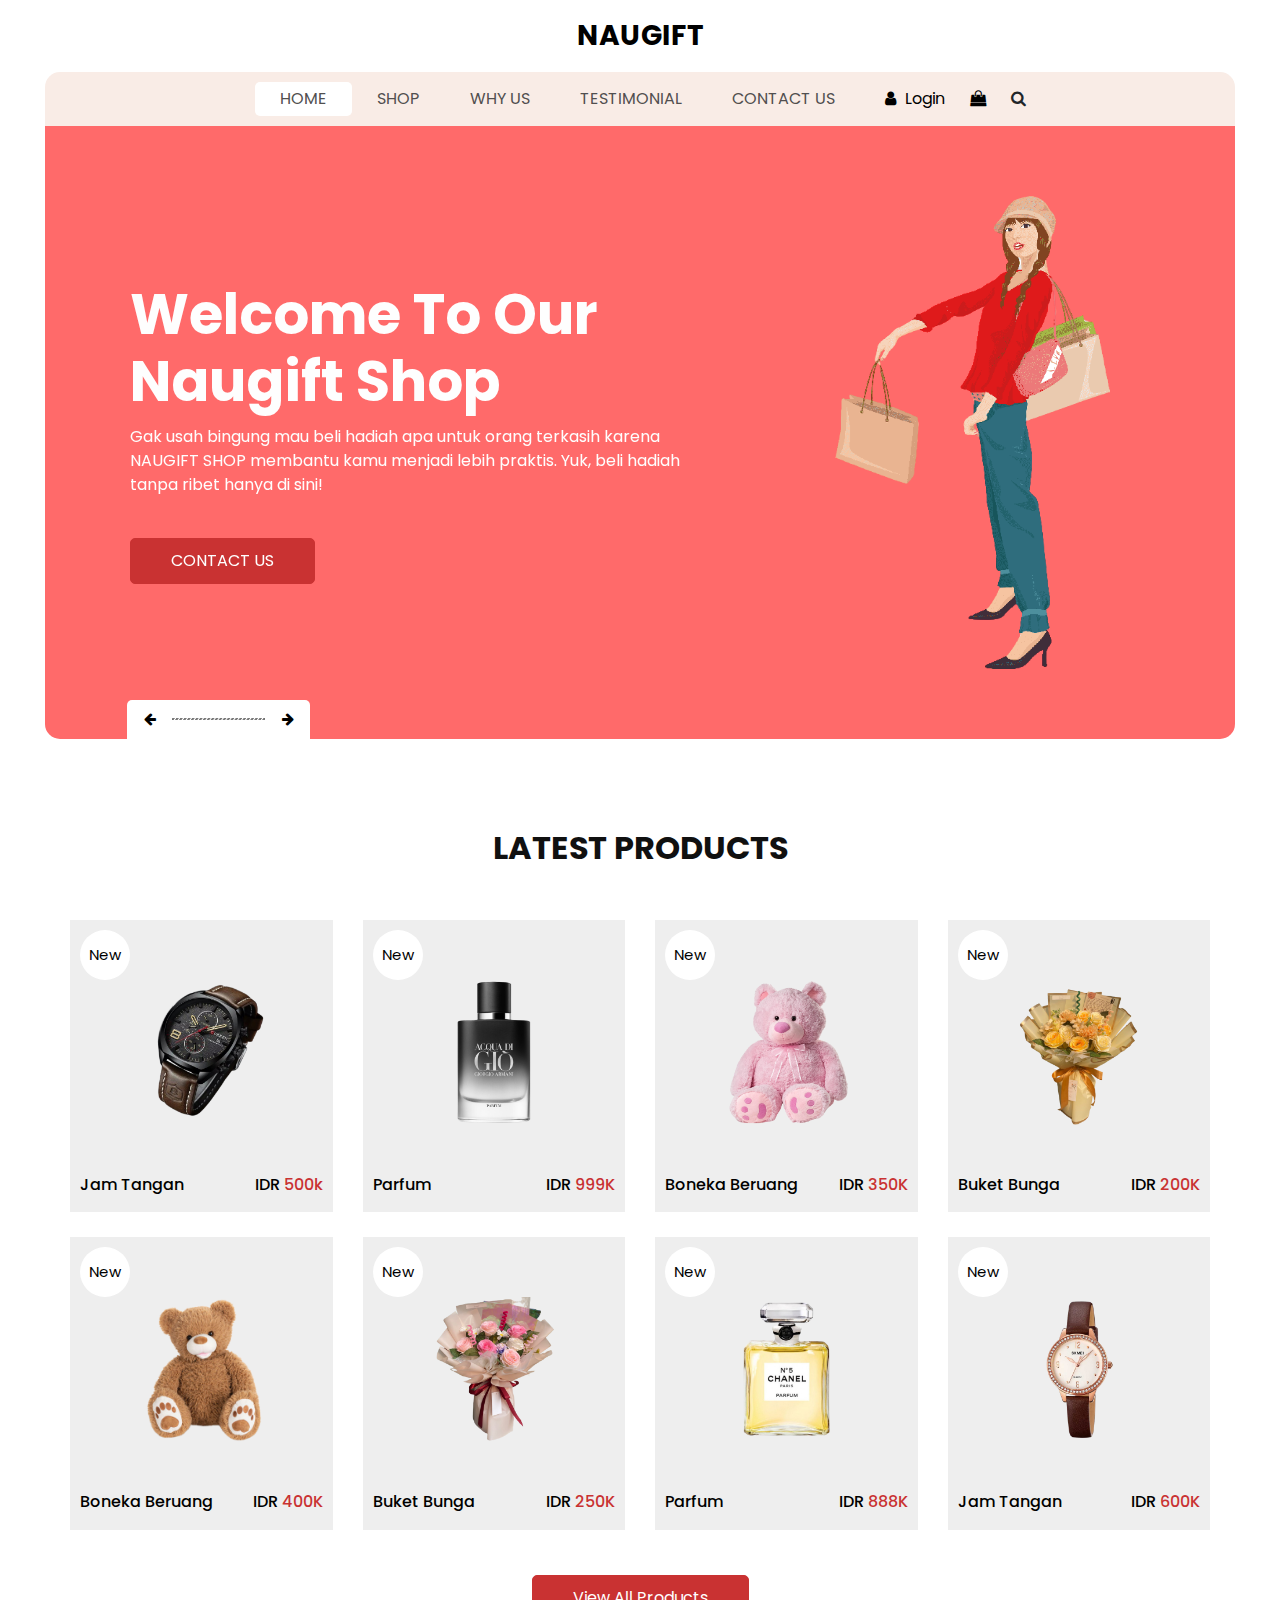
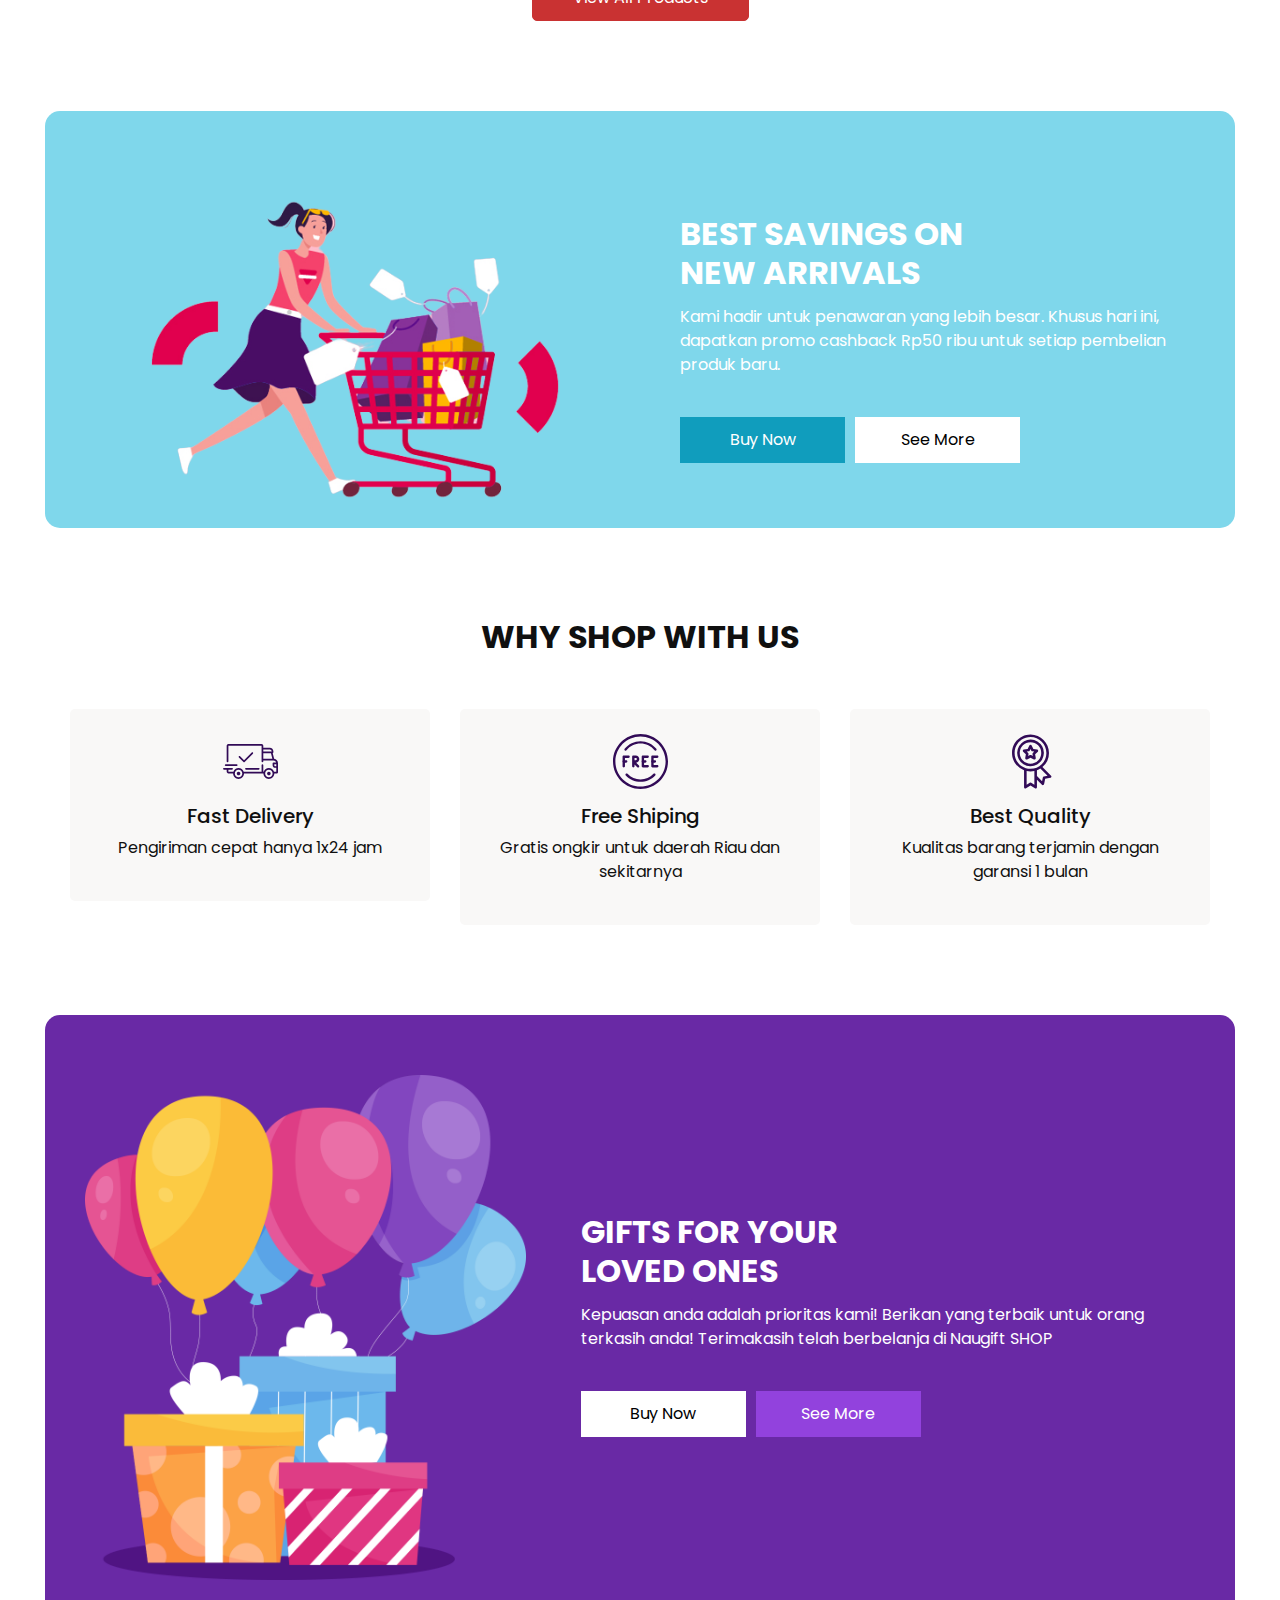
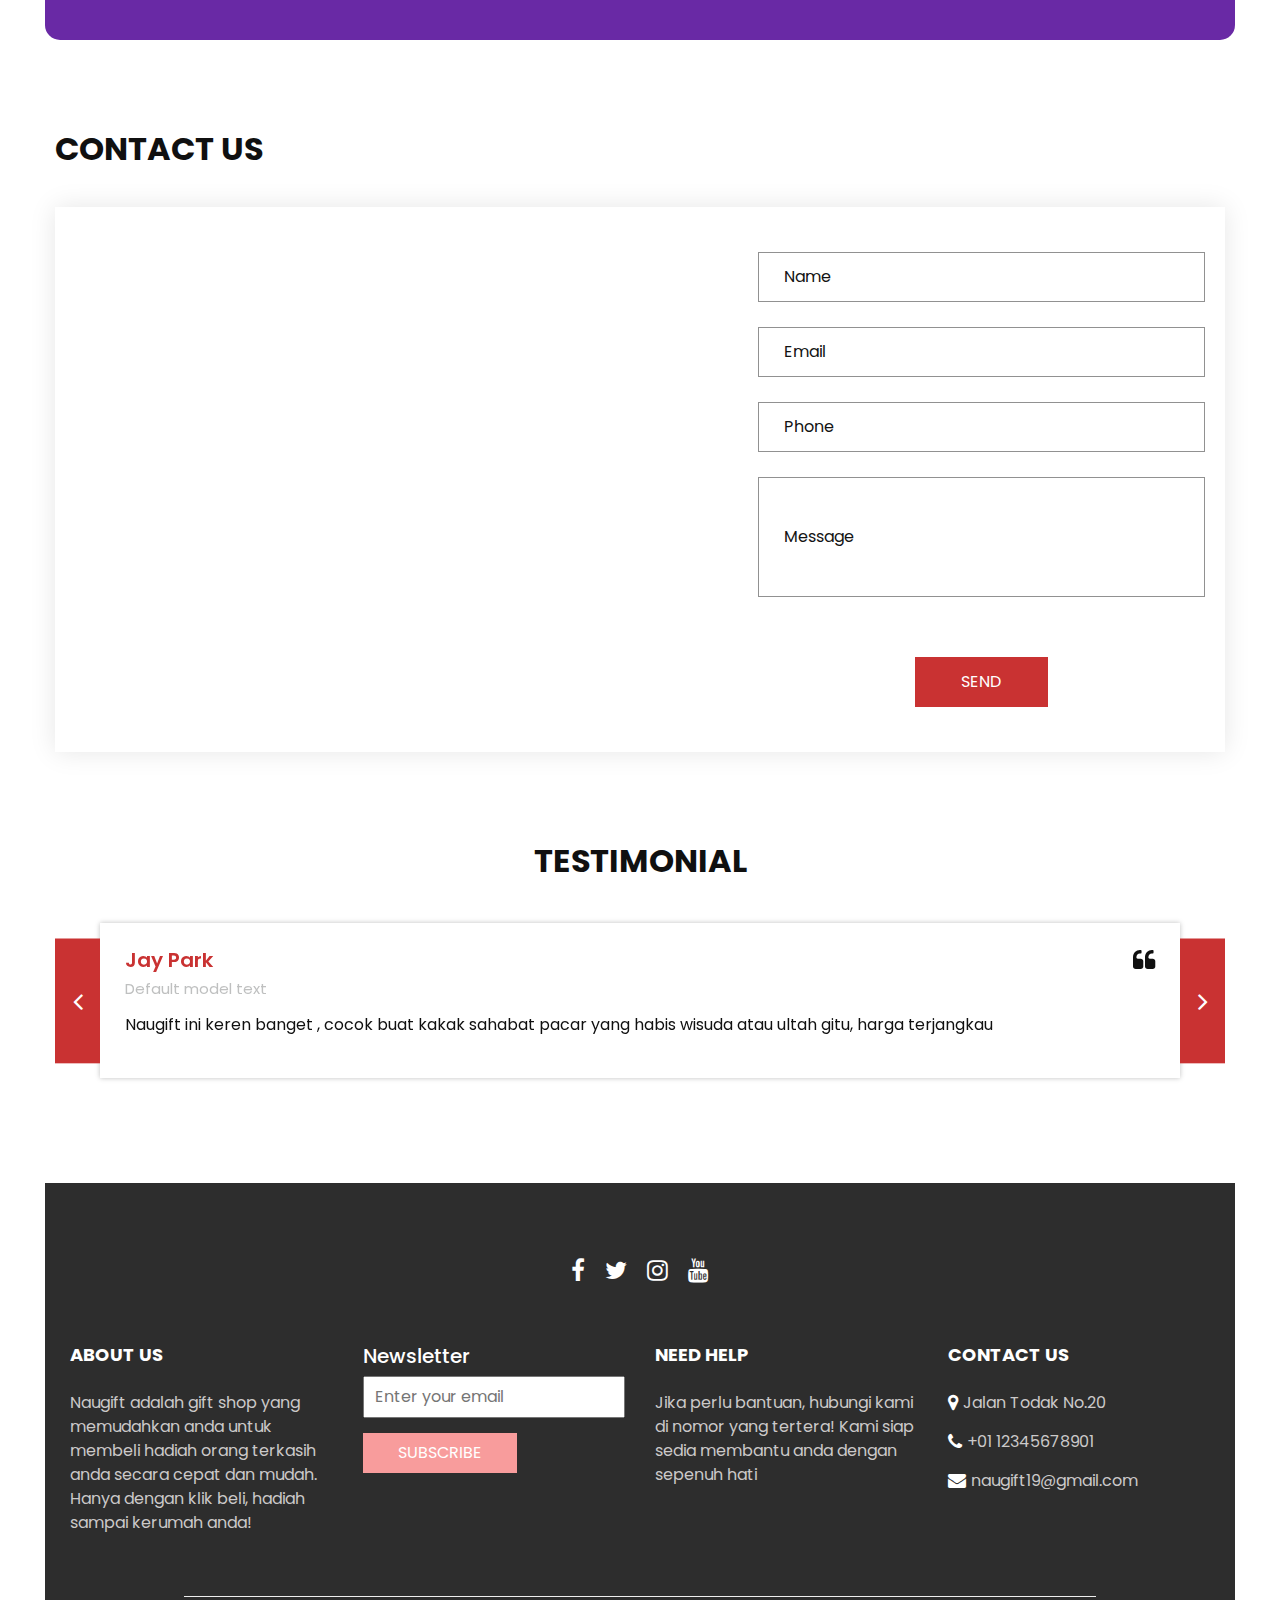
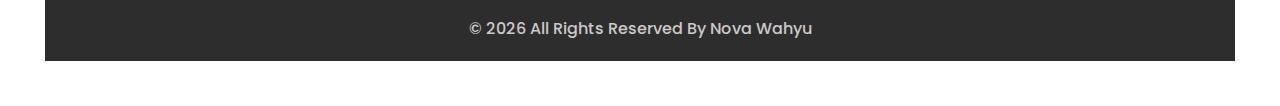
<file: index.html>
<!DOCTYPE html>
<html>

<head>
  <!-- Basic -->
  <meta charset="utf-8" />
  <meta http-equiv="X-UA-Compatible" content="IE=edge" />
  <!-- Mobile Metas -->
  <meta name="viewport" content="width=device-width, initial-scale=1, shrink-to-fit=no" />
  <!-- Site Metas -->
  <meta name="keywords" content="" />
  <meta name="description" content="" />
  <meta name="author" content="" />
  <link rel="shortcut icon" href="images/favicon.png" type="image/x-icon">

  <title>
    Naugift
  </title>

  <!-- slider stylesheet -->
  <link rel="stylesheet" type="text/css" href="https://cdnjs.cloudflare.com/ajax/libs/OwlCarousel2/2.3.4/assets/owl.carousel.min.css" />

  <!-- bootstrap core css -->
  <link rel="stylesheet" type="text/css" href="css/bootstrap.css" />

  <!-- Custom styles for this template -->
  <link href="css/style.css" rel="stylesheet" />
  <!-- responsive style -->
  <link href="css/responsive.css" rel="stylesheet" />
</head>

<body>
  <div class="hero_area">
    <!-- header section strats -->
    <header class="header_section">
      <nav class="navbar navbar-expand-lg custom_nav-container ">
        <a class="navbar-brand" href="index.html">
          <span>
            Naugift
          </span>
        </a>
        <button class="navbar-toggler" type="button" data-toggle="collapse" data-target="#navbarSupportedContent" aria-controls="navbarSupportedContent" aria-expanded="false" aria-label="Toggle navigation">
          <span class=""></span>
        </button>

        <div class="collapse navbar-collapse" id="navbarSupportedContent">
          <ul class="navbar-nav  ">
            <li class="nav-item active">
              <a class="nav-link" href="index.html">Home <span class="sr-only">(current)</span></a>
            </li>
            <li class="nav-item">
              <a class="nav-link" href="shop.html">
                Shop
              </a>
            </li>
            <li class="nav-item">
              <a class="nav-link" href="why.html">
                Why Us
              </a>
            </li>
            <li class="nav-item">
              <a class="nav-link" href="testimonial.html">
                Testimonial
              </a>
            </li>
            <li class="nav-item">
              <a class="nav-link" href="contact.html">Contact Us</a>
            </li>
          </ul>
          <div class="user_option">
            <a href="">
              <i class="fa fa-user" aria-hidden="true"></i>
              <span>
                Login
              </span>
            </a>
            <a href="">
              <i class="fa fa-shopping-bag" aria-hidden="true"></i>
            </a>
            <form class="form-inline ">
              <button class="btn nav_search-btn" type="submit">
                <i class="fa fa-search" aria-hidden="true"></i>
              </button>
            </form>
          </div>
        </div>
      </nav>
    </header>
    <!-- end header section -->
    <!-- slider section -->

    <section class="slider_section">
      <div class="slider_container">
        <div id="carouselExampleIndicators" class="carousel slide" data-ride="carousel">
          <div class="carousel-inner">
            <div class="carousel-item active">
              <div class="container-fluid">
                <div class="row">
                  <div class="col-md-7">
                    <div class="detail-box">
                      <h1>
                        Welcome To Our <br>
                        Naugift Shop
                      </h1>
                      <p>
                        Gak usah bingung mau beli hadiah apa untuk orang terkasih karena NAUGIFT SHOP membantu kamu menjadi lebih praktis. Yuk, beli hadiah tanpa ribet hanya di sini!
                      </p>
                      <a href="">
                        Contact Us
                      </a>
                    </div>
                  </div>
                  <div class="col-md-5 ">
                    <div class="img-box">
                      <img src="images/orang-removebg-preview.png" alt="" />
                    </div>
                  </div>
                </div>
              </div>
            </div>
            <div class="carousel-item ">
              <div class="container-fluid">
                <div class="row">
                  <div class="col-md-7">
                    <div class="detail-box">
                      <h1>
                        Welcome To Our <br>
                        Naugift Shop
                      </h1>
                      <p>
                        Gak usah bingung mau beli hadiah apa untuk orang terkasih karena NAUGIFT SHOP membantu kamu menjadi lebih praktis. Yuk, beli hadiah tanpa ribet hanya di sini!
                      </p>
                      <a href="">
                        Contact Us
                      </a>
                    </div>
                  </div>
                  <div class="col-md-5 ">
                    <div class="img-box">
                      <img src="images/orang-removebg-preview.png" alt="" />
                    </div>
                  </div>
                </div>
              </div>
            </div>
            <div class="carousel-item ">
              <div class="container-fluid">
                <div class="row">
                  <div class="col-md-7">
                    <div class="detail-box">
                      <h1>
                        Welcome To Our <br>
                        Naugift Shop
                      </h1>
                      <p>
                        Gak usah bingung mau beli hadiah apa untuk orang terkasih karena NAUGIFT SHOP membantu kamu menjadi lebih praktis. Yuk, beli hadiah tanpa ribet hanya di sini!
                      </p>
                      <a href="">
                        Contact Us
                      </a>
                    </div>
                  </div>
                  <div class="col-md-5 ">
                    <div class="img-box">
                      <img src="images/orang-removebg-preview.png" alt="">
                    </div>
                  </div>
                </div>
              </div>
            </div>
          </div>
          <div class="carousel_btn-box">
            <a class="carousel-control-prev" href="#carouselExampleIndicators" role="button" data-slide="prev">
              <i class="fa fa-arrow-left" aria-hidden="true"></i>
              <span class="sr-only">Previous</span>
            </a>
            <img src="images/line.png" alt="" />
            <a class="carousel-control-next" href="#carouselExampleIndicators" role="button" data-slide="next">
              <i class="fa fa-arrow-right" aria-hidden="true"></i>
              <span class="sr-only">Next</span>
            </a>
          </div>
        </div>
      </div>
    </section>

    <!-- end slider section -->
  </div>
  <!-- end hero area -->

  <!-- shop section -->

  <section class="shop_section layout_padding">
    <div class="container">
      <div class="heading_container heading_center">
        <h2>
          Latest Products
        </h2>
      </div>
      <div class="row">
        <div class="col-sm-6 col-md-4 col-lg-3">
          <div class="box">
            <a href="">
              <div class="img-box">
                <img src="images/JM-removebg-preview.png" alt="">
              </div>
              <div class="detail-box">
                <h6>
                  Jam Tangan
                </h6>
                <h6>
                  IDR
                  <span>
                    500k
                  </span>
                </h6>
              </div>
              <div class="new">
                <span>
                  New
                </span>
              </div>
            </a>
          </div>
        </div>
        <div class="col-sm-6 col-md-4 col-lg-3">
          <div class="box">
            <a href="">
              <div class="img-box">
                <img src="images/parfume-removebg-preview.png" alt="">
              </div>
              <div class="detail-box">
                <h6>
                  Parfum
                </h6>
                <h6>
                  IDR
                  <span>
                    999K
                  </span>
                </h6>
              </div>
              <div class="new">
                <span>
                  New
                </span>
              </div>
            </a>
          </div>
        </div>
        <div class="col-sm-6 col-md-4 col-lg-3">
          <div class="box">
            <a href="">
              <div class="img-box">
                <img src="images/boneka2-removebg-preview.png" alt="">
              </div>
              <div class="detail-box">
                <h6>
                  Boneka Beruang
                </h6>
                <h6>
                  IDR
                  <span>
                    350K
                  </span>
                </h6>
              </div>
              <div class="new">
                <span>
                  New
                </span>
              </div>
            </a>
          </div>
        </div>
        <div class="col-sm-6 col-md-4 col-lg-3">
          <div class="box">
            <a href="">
              <div class="img-box">
                <img src="images/flower.png" alt="">
              </div>
              <div class="detail-box">
                <h6>
                  Buket Bunga
                </h6>
                <h6>
                  IDR
                <span>
                    200K
                  </span>
                </h6>
              </div>
              <div class="new">
                <span>
                  New
                </span>
              </div>
            </a>
          </div>
        </div>
        <div class="col-sm-6 col-md-4 col-lg-3">
          <div class="box">
            <a href="">
              <div class="img-box">
                <img src="images/boneka-removebg-preview.png" alt="">
              </div>
              <div class="detail-box">
                <h6>
                  Boneka Beruang
                </h6>
                <h6>
                  IDR
                  <span>
                    400K
                  </span>
                </h6>
              </div>
              <div class="new">
                <span>
                  New
                </span>
              </div>
            </a>
          </div>
        </div>
        <div class="col-sm-6 col-md-4 col-lg-3">
          <div class="box">
            <a href="">
              <div class="img-box">
                <img src="images/bunga5.png" alt="">
              </div>
              <div class="detail-box">
                <h6>
                  Buket Bunga
                </h6>
                <h6>
                  IDR
                  <span>
                    250K
                  </span>
                </h6>
              </div>
              <div class="new">
                <span>
                  New
                </span>
              </div>
            </a>
          </div>
        </div>
        <div class="col-sm-6 col-md-4 col-lg-3">
          <div class="box">
            <a href="">
              <div class="img-box">
                <img src="images/po-removebg-preview.png" alt="">
              </div>
              <div class="detail-box">
                <h6>
                  Parfum
                </h6>
                <h6>
                  IDR
                  <span>
                    888K
                  </span>
                </h6>
              </div>
              <div class="new">
                <span>
                  New
                </span>
              </div>
            </a>
          </div>
        </div>
        <div class="col-sm-6 col-md-4 col-lg-3">
          <div class="box">
            <a href="">
              <div class="img-box">
                <img src="images/jamt-removebg-preview.png" alt="">
              </div>
              <div class="detail-box">
                <h6>
                  Jam Tangan
                </h6>
                <h6>
                  IDR
                  <span>
                    600K
                  </span>
                </h6>
              </div>
              <div class="new">
                <span>
                  New
                </span>
              </div>
            </a>
          </div>
        </div>
      </div>
      <div class="btn-box">
        <a href="">
          View All Products
        </a>
      </div>
    </div>
  </section>

  <!-- end shop section -->

  <!-- saving section -->

  <section class="saving_section ">
    <div class="box">
      <div class="container-fluid">
        <div class="row">
          <div class="col-lg-6">
            <div class="img-box">
              <img src="images/orang2-removebg-preview.png" alt="">
            </div>
          </div>
          <div class="col-lg-6">
            <div class="detail-box">
              <div class="heading_container">
                <h2>
                  Best Savings on <br>
                  new arrivals
                </h2>
              </div>
              <p>
                Kami hadir untuk penawaran yang lebih besar. Khusus hari ini, dapatkan promo cashback Rp50 ribu untuk setiap pembelian produk baru.
              </p>
              <div class="btn-box">
                <a href="#" class="btn1">
                  Buy Now
                </a>
                <a href="#" class="btn2">
                  See More
                </a>
              </div>
            </div>
          </div>
        </div>
      </div>
    </div>
  </section>

  <!-- end saving section -->

  <!-- why section -->

  <section class="why_section layout_padding">
    <div class="container">
      <div class="heading_container heading_center">
        <h2>
          Why Shop With Us
        </h2>
      </div>
      <div class="row">
        <div class="col-md-4">
          <div class="box ">
            <div class="img-box">
              <svg version="1.1" id="Layer_1" xmlns="http://www.w3.org/2000/svg" xmlns:xlink="http://www.w3.org/1999/xlink" x="0px" y="0px" viewBox="0 0 512 512" style="enable-background:new 0 0 512 512;" xml:space="preserve">
                <g>
                  <g>
                    <path d="M476.158,231.363l-13.259-53.035c3.625-0.77,6.345-3.986,6.345-7.839v-8.551c0-18.566-15.105-33.67-33.67-33.67h-60.392
                 V110.63c0-9.136-7.432-16.568-16.568-16.568H50.772c-9.136,0-16.568,7.432-16.568,16.568V256c0,4.427,3.589,8.017,8.017,8.017
                 c4.427,0,8.017-3.589,8.017-8.017V110.63c0-0.295,0.239-0.534,0.534-0.534h307.841c0.295,0,0.534,0.239,0.534,0.534v145.372
                 c0,4.427,3.589,8.017,8.017,8.017c4.427,0,8.017-3.589,8.017-8.017v-9.088h94.569c0.008,0,0.014,0.002,0.021,0.002
                 c0.008,0,0.015-0.001,0.022-0.001c11.637,0.008,21.518,7.646,24.912,18.171h-24.928c-4.427,0-8.017,3.589-8.017,8.017v17.102
                 c0,13.851,11.268,25.119,25.119,25.119h9.086v35.273h-20.962c-6.886-19.883-25.787-34.205-47.982-34.205
                 s-41.097,14.322-47.982,34.205h-3.86v-60.393c0-4.427-3.589-8.017-8.017-8.017c-4.427,0-8.017,3.589-8.017,8.017v60.391H192.817
                 c-6.886-19.883-25.787-34.205-47.982-34.205s-41.097,14.322-47.982,34.205H50.772c-0.295,0-0.534-0.239-0.534-0.534v-17.637
                 h34.739c4.427,0,8.017-3.589,8.017-8.017s-3.589-8.017-8.017-8.017H8.017c-4.427,0-8.017,3.589-8.017,8.017
                 s3.589,8.017,8.017,8.017h26.188v17.637c0,9.136,7.432,16.568,16.568,16.568h43.304c-0.002,0.178-0.014,0.355-0.014,0.534
                 c0,27.996,22.777,50.772,50.772,50.772s50.772-22.776,50.772-50.772c0-0.18-0.012-0.356-0.014-0.534h180.67
                 c-0.002,0.178-0.014,0.355-0.014,0.534c0,27.996,22.777,50.772,50.772,50.772c27.995,0,50.772-22.776,50.772-50.772
                 c0-0.18-0.012-0.356-0.014-0.534h26.203c4.427,0,8.017-3.589,8.017-8.017v-85.511C512,251.989,496.423,234.448,476.158,231.363z
                  M375.182,144.301h60.392c9.725,0,17.637,7.912,17.637,17.637v0.534h-78.029V144.301z M375.182,230.881v-52.376h71.235
                 l13.094,52.376H375.182z M144.835,401.904c-19.155,0-34.739-15.583-34.739-34.739s15.584-34.739,34.739-34.739
                 c19.155,0,34.739,15.583,34.739,34.739S163.99,401.904,144.835,401.904z M427.023,401.904c-19.155,0-34.739-15.583-34.739-34.739
                 s15.584-34.739,34.739-34.739c19.155,0,34.739,15.583,34.739,34.739S446.178,401.904,427.023,401.904z M495.967,299.29h-9.086
                 c-5.01,0-9.086-4.076-9.086-9.086v-9.086h18.171V299.29z" />
                  </g>
                </g>
                <g>
                  <g>
                    <path d="M144.835,350.597c-9.136,0-16.568,7.432-16.568,16.568c0,9.136,7.432,16.568,16.568,16.568
                 c9.136,0,16.568-7.432,16.568-16.568C161.403,358.029,153.971,350.597,144.835,350.597z" />
                  </g>
                </g>
                <g>
                  <g>
                    <path d="M427.023,350.597c-9.136,0-16.568,7.432-16.568,16.568c0,9.136,7.432,16.568,16.568,16.568
                 c9.136,0,16.568-7.432,16.568-16.568C443.591,358.029,436.159,350.597,427.023,350.597z" />
                  </g>
                </g>
                <g>
                  <g>
                    <path d="M332.96,316.393H213.244c-4.427,0-8.017,3.589-8.017,8.017s3.589,8.017,8.017,8.017H332.96
                 c4.427,0,8.017-3.589,8.017-8.017S337.388,316.393,332.96,316.393z" />
                  </g>
                </g>
                <g>
                  <g>
                    <path d="M127.733,282.188H25.119c-4.427,0-8.017,3.589-8.017,8.017s3.589,8.017,8.017,8.017h102.614
                 c4.427,0,8.017-3.589,8.017-8.017S132.16,282.188,127.733,282.188z" />
                  </g>
                </g>
                <g>
                  <g>
                    <path d="M278.771,173.37c-3.13-3.13-8.207-3.13-11.337,0.001l-71.292,71.291l-37.087-37.087c-3.131-3.131-8.207-3.131-11.337,0
                 c-3.131,3.131-3.131,8.206,0,11.337l42.756,42.756c1.565,1.566,3.617,2.348,5.668,2.348s4.104-0.782,5.668-2.348l76.96-76.96
                 C281.901,181.576,281.901,176.501,278.771,173.37z" />
                  </g>
                </g>
                <g>
                </g>
                <g>
                </g>
                <g>
                </g>
                <g>
                </g>
                <g>
                </g>
                <g>
                </g>
                <g>
                </g>
                <g>
                </g>
                <g>
                </g>
                <g>
                </g>
                <g>
                </g>
                <g>
                </g>
                <g>
                </g>
                <g>
                </g>
                <g>
                </g>
              </svg>
            </div>
            <div class="detail-box">
              <h5>
                Fast Delivery
              </h5>
              <p>
                Pengiriman cepat hanya 1x24 jam 
              </p>
            </div>
          </div>
        </div>
        <div class="col-md-4">
          <div class="box ">
            <div class="img-box">
              <svg version="1.1" id="Capa_1" xmlns="http://www.w3.org/2000/svg" xmlns:xlink="http://www.w3.org/1999/xlink" x="0px" y="0px" viewBox="0 0 490.667 490.667" style="enable-background:new 0 0 490.667 490.667;" xml:space="preserve">
                <g>
                  <g>
                    <path d="M138.667,192H96c-5.888,0-10.667,4.779-10.667,10.667V288c0,5.888,4.779,10.667,10.667,10.667s10.667-4.779,10.667-10.667
                 v-74.667h32c5.888,0,10.667-4.779,10.667-10.667S144.555,192,138.667,192z" />
                  </g>
                </g>
                <g>
                  <g>
                    <path d="M117.333,234.667H96c-5.888,0-10.667,4.779-10.667,10.667S90.112,256,96,256h21.333c5.888,0,10.667-4.779,10.667-10.667
                 S123.221,234.667,117.333,234.667z" />
                  </g>
                </g>
                <g>
                  <g>
                    <path d="M245.333,0C110.059,0,0,110.059,0,245.333s110.059,245.333,245.333,245.333s245.333-110.059,245.333-245.333
                 S380.608,0,245.333,0z M245.333,469.333c-123.52,0-224-100.48-224-224s100.48-224,224-224s224,100.48,224,224
                 S368.853,469.333,245.333,469.333z" />
                  </g>
                </g>
                <g>
                  <g>
                    <path d="M386.752,131.989C352.085,88.789,300.544,64,245.333,64s-106.752,24.789-141.419,67.989
                 c-3.691,4.587-2.965,11.307,1.643,14.997c4.587,3.691,11.307,2.965,14.976-1.643c30.613-38.144,76.096-60.011,124.8-60.011
                 s94.187,21.867,124.779,60.011c2.112,2.624,5.205,3.989,8.32,3.989c2.368,0,4.715-0.768,6.677-2.347
                 C389.717,143.296,390.443,136.576,386.752,131.989z" />
                  </g>
                </g>
                <g>
                  <g>
                    <path d="M376.405,354.923c-4.224-4.032-11.008-3.861-15.061,0.405c-30.613,32.235-71.808,50.005-116.011,50.005
                 s-85.397-17.771-115.989-50.005c-4.032-4.309-10.816-4.437-15.061-0.405c-4.309,4.053-4.459,10.816-0.405,15.083
                 c34.667,36.544,81.344,56.661,131.456,56.661s96.789-20.117,131.477-56.661C380.864,365.739,380.693,358.976,376.405,354.923z" />
                  </g>
                </g>
                <g>
                  <g>
                    <path d="M206.805,255.723c15.701-2.027,27.861-15.488,27.861-31.723c0-17.643-14.357-32-32-32h-21.333
                 c-5.888,0-10.667,4.779-10.667,10.667v42.581c0,0.043,0,0.107,0,0.149V288c0,5.888,4.779,10.667,10.667,10.667
                 S192,293.888,192,288v-16.917l24.448,24.469c2.091,2.069,4.821,3.115,7.552,3.115c2.731,0,5.461-1.045,7.531-3.136
                 c4.16-4.16,4.16-10.923,0-15.083L206.805,255.723z M192,234.667v-21.333h10.667c5.867,0,10.667,4.779,10.667,10.667
                 s-4.8,10.667-10.667,10.667H192z" />
                  </g>
                </g>
                <g>
                  <g>
                    <path d="M309.333,277.333h-32v-64h32c5.888,0,10.667-4.779,10.667-10.667S315.221,192,309.333,192h-42.667
                 c-5.888,0-10.667,4.779-10.667,10.667V288c0,5.888,4.779,10.667,10.667,10.667h42.667c5.888,0,10.667-4.779,10.667-10.667
                 S315.221,277.333,309.333,277.333z" />
                  </g>
                </g>
                <g>
                  <g>
                    <path d="M288,234.667h-21.333c-5.888,0-10.667,4.779-10.667,10.667S260.779,256,266.667,256H288
                 c5.888,0,10.667-4.779,10.667-10.667S293.888,234.667,288,234.667z" />
                  </g>
                </g>
                <g>
                  <g>
                    <path d="M394.667,277.333h-32v-64h32c5.888,0,10.667-4.779,10.667-10.667S400.555,192,394.667,192H352
                 c-5.888,0-10.667,4.779-10.667,10.667V288c0,5.888,4.779,10.667,10.667,10.667h42.667c5.888,0,10.667-4.779,10.667-10.667
                 S400.555,277.333,394.667,277.333z" />
                  </g>
                </g>
                <g>
                  <g>
                    <path d="M373.333,234.667H352c-5.888,0-10.667,4.779-10.667,10.667S346.112,256,352,256h21.333
                 c5.888,0,10.667-4.779,10.667-10.667S379.221,234.667,373.333,234.667z" />
                  </g>
                </g>
                <g>
                </g>
                <g>
                </g>
                <g>
                </g>
                <g>
                </g>
                <g>
                </g>
                <g>
                </g>
                <g>
                </g>
                <g>
                </g>
                <g>
                </g>
                <g>
                </g>
                <g>
                </g>
                <g>
                </g>
                <g>
                </g>
                <g>
                </g>
                <g>
                </g>
              </svg>
            </div>
            <div class="detail-box">
              <h5>
                Free Shiping
              </h5>
              <p>
                Gratis ongkir untuk daerah Riau dan sekitarnya
              </p>
            </div>
          </div>
        </div>
        <div class="col-md-4">
          <div class="box ">
            <div class="img-box">
              <svg id="_30_Premium" height="512" viewBox="0 0 512 512" width="512" xmlns="http://www.w3.org/2000/svg" data-name="30_Premium">
                <g id="filled">
                  <path d="m252.92 300h3.08a124.245 124.245 0 1 0 -4.49-.09c.075.009.15.023.226.03.394.039.789.06 1.184.06zm-96.92-124a100 100 0 1 1 100 100 100.113 100.113 0 0 1 -100-100z" />
                  <path d="m447.445 387.635-80.4-80.4a171.682 171.682 0 0 0 60.955-131.235c0-94.841-77.159-172-172-172s-172 77.159-172 172c0 73.747 46.657 136.794 112 161.2v158.8c-.3 9.289 11.094 15.384 18.656 9.984l41.344-27.562 41.344 27.562c7.574 5.4 18.949-.7 18.656-9.984v-70.109l46.6 46.594c6.395 6.789 18.712 3.025 20.253-6.132l9.74-48.724 48.725-9.742c9.163-1.531 12.904-13.893 6.127-20.252zm-339.445-211.635c0-81.607 66.393-148 148-148s148 66.393 148 148-66.393 148-148 148-148-66.393-148-148zm154.656 278.016a12 12 0 0 0 -13.312 0l-29.344 19.562v-129.378a172.338 172.338 0 0 0 72 0v129.38zm117.381-58.353a12 12 0 0 0 -9.415 9.415l-6.913 34.58-47.709-47.709v-54.749a171.469 171.469 0 0 0 31.467-15.6l67.151 67.152z" />
                  <path d="m287.62 236.985c8.349 4.694 19.251-3.212 17.367-12.618l-5.841-35.145 25.384-25c7.049-6.5 2.89-19.3-6.634-20.415l-35.23-5.306-15.933-31.867c-4.009-8.713-17.457-8.711-21.466 0l-15.933 31.866-35.23 5.306c-9.526 1.119-13.681 13.911-6.634 20.415l25.384 25-5.841 35.145c-1.879 9.406 9 17.31 17.367 12.618l31.62-16.414zm-53-32.359 2.928-17.615a12 12 0 0 0 -3.417-10.516l-12.721-12.531 17.658-2.66a12 12 0 0 0 8.947-6.5l7.985-15.971 7.985 15.972a12 12 0 0 0 8.947 6.5l17.658 2.66-12.723 12.535a12 12 0 0 0 -3.417 10.516l2.928 17.615-15.849-8.231a12 12 0 0 0 -11.058 0z" />
                </g>
              </svg>
            </div>
            <div class="detail-box">
              <h5>
                Best Quality
              </h5>
              <p>
                Kualitas barang terjamin dengan garansi 1 bulan
              </p>
            </div>
          </div>
        </div>
      </div>
    </div>
  </section>

  <!-- end why section -->


  <!-- gift section -->

  <section class="gift_section layout_padding-bottom">
    <div class="box ">
      <div class="container-fluid">
        <div class="row">
          <div class="col-md-5">
            <div class="img_container">
              <div class="img-box">
                <img src="images/gifts.png" alt="">
              </div>
            </div>
          </div>
          <div class="col-md-7">
            <div class="detail-box">
              <div class="heading_container">
                <h2>
                  Gifts for your <br>
                  loved ones
                </h2>
              </div>
              <p>
                Kepuasan anda adalah prioritas kami! Berikan yang terbaik untuk orang terkasih anda!
                Terimakasih telah berbelanja di Naugift SHOP 
              </p>
              <div class="btn-box">
                <a href="#" class="btn1">
                  Buy Now
                </a>
                <a href="#" class="btn2">
                  See More
                </a>
              </div>
            </div>
          </div>
        </div>
      </div>
    </div>
  </section>


  <!-- end gift section -->


  <!-- contact section -->

  <section class="contact_section ">
    <div class="container px-0">
      <div class="heading_container ">
        <h2 class="">
          Contact Us
        </h2>
      </div>
    </div>
    <div class="container container-bg">
      <div class="row">
        <div class="col-lg-7 col-md-6 px-0">
          <div class="map_container">
            <div class="map-responsive">
              <iframe src="https://www.google.com/maps/embed?pb=!1m18!1m12!1m3!1d3989.6659370894317!2d101.42490727405459!3d0.5007616637185097!2m3!1f0!2f0!3f0!3m2!1i1024!2i768!4f13.1!3m3!1m2!1s0x31d5a94945261dd7%3A0x15c78e1a99927b15!2sJl.%20Todak%20No.20%2C%20Tengkerang%20Bar.%2C%20Kec.%20Marpoyan%20Damai%2C%20Kota%20Pekanbaru%2C%20Riau%2028124!5e0!3m2!1sid!2sid!4v1697554183881!5m2!1sid!2sid" width="600" height="450" style="border:0;" allowfullscreen="" loading="lazy" referrerpolicy="no-referrer-when-downgrade"></iframe>
            </div>
          </div>
        </div>
        <div class="col-md-6 col-lg-5 px-0">
          <form action="#">
            <div>
              <input type="text" placeholder="Name" />
            </div>
            <div>
              <input type="email" placeholder="Email" />
            </div>
            <div>
              <input type="text" placeholder="Phone" />
            </div>
            <div>
              <input type="text" class="message-box" placeholder="Message" />
            </div>
            <div class="d-flex ">
              <button>
                SEND
              </button>
            </div>
          </form>
        </div>
      </div>
    </div>
  </section>

  <!-- end contact section -->

  <!-- client section -->
  <section class="client_section layout_padding">
    <div class="container">
      <div class="heading_container heading_center">
        <h2>
          Testimonial
        </h2>
      </div>
    </div>
    <div class="container px-0">
      <div id="customCarousel2" class="carousel  carousel-fade" data-ride="carousel">
        <div class="carousel-inner">
          <div class="carousel-item active">
            <div class="box">
              <div class="client_info">
                <div class="client_name">
                  <h5>
                    Jay Park
                  </h5>
                  <h6>
                    Default model text
                  </h6>
                </div>
                <i class="fa fa-quote-left" aria-hidden="true"></i>
              </div>
              <p>
                Naugift ini keren banget , cocok buat kakak sahabat pacar yang habis wisuda atau ultah gitu, harga terjangkau
              </p>
            </div>
          </div>
          <div class="carousel-item">
            <div class="box">
              <div class="client_info">
                <div class="client_name">
                  <h5>
                    Septiana Srinandini
                  </h5>
                  <h6>
                    Default model text
                  </h6>
                </div>
                <i class="fa fa-quote-left" aria-hidden="true"></i>
              </div>
              <p>
                Kereen, recommended bgt deh pokoknya buat yg mau cari hadiah, banyak pilihannya disini, Naugift mantaap!!
              </p>
            </div>
          </div>
          <div class="carousel-item">
            <div class="box">
              <div class="client_info">
                <div class="client_name">
                  <h5>
                    Sean Kim
                  </h5>
                  <h6>
                    Default model text
                  </h6>
                </div>
                <i class="fa fa-quote-left" aria-hidden="true"></i>
              </div>
              <p>
                Naugift tempat paling tepat buat cari hadiah untuk sahabat,, produknya menarik dan lucu-lucu
              </p>
            </div>
          </div>
        </div>
        <div class="carousel_btn-box">
          <a class="carousel-control-prev" href="#customCarousel2" role="button" data-slide="prev">
            <i class="fa fa-angle-left" aria-hidden="true"></i>
            <span class="sr-only">Previous</span>
          </a>
          <a class="carousel-control-next" href="#customCarousel2" role="button" data-slide="next">
            <i class="fa fa-angle-right" aria-hidden="true"></i>
            <span class="sr-only">Next</span>
          </a>
        </div>
      </div>
    </div>
  </section>
  <!-- end client section -->

  <!-- info section -->

  <section class="info_section  layout_padding2-top">
    <div class="social_container">
      <div class="social_box">
        <a href="">
          <i class="fa fa-facebook" aria-hidden="true"></i>
        </a>
        <a href="">
          <i class="fa fa-twitter" aria-hidden="true"></i>
        </a>
        <a href="">
          <i class="fa fa-instagram" aria-hidden="true"></i>
        </a>
        <a href="">
          <i class="fa fa-youtube" aria-hidden="true"></i>
        </a>
      </div>
    </div>
    <div class="info_container ">
      <div class="container">
        <div class="row">
          <div class="col-md-6 col-lg-3">
            <h6>
              ABOUT US
            </h6>
            <p>
              Naugift adalah gift shop yang memudahkan anda untuk membeli hadiah orang terkasih anda secara cepat dan mudah. Hanya dengan klik beli, hadiah sampai kerumah anda!
            </p>
          </div>
          <div class="col-md-6 col-lg-3">
            <div class="info_form ">
              <h5>
                Newsletter
              </h5>
              <form action="#">
                <input type="email" placeholder="Enter your email">
                <button>
                  Subscribe
                </button>
              </form>
            </div>
          </div>
          <div class="col-md-6 col-lg-3">
            <h6>
              NEED HELP
            </h6>
            <p>
              Jika perlu bantuan, hubungi kami di nomor yang tertera! Kami siap sedia membantu anda dengan sepenuh hati
            </p>
          </div>
          <div class="col-md-6 col-lg-3">
            <h6>
              CONTACT US
            </h6>
            <div class="info_link-box">
              <a href="">
                <i class="fa fa-map-marker" aria-hidden="true"></i>
                <span> Jalan Todak No.20 </span>
              </a>
              <a href="">
                <i class="fa fa-phone" aria-hidden="true"></i>
                <span>+01 12345678901</span>
              </a>
              <a href="">
                <i class="fa fa-envelope" aria-hidden="true"></i>
                <span> naugift19@gmail.com</span>
              </a>
            </div>
          </div>
        </div>
      </div>
    </div>
    <!-- footer section -->
    <footer class=" footer_section">
      <div class="container">
        <p>
          &copy; <span id="displayYear"></span> All Rights Reserved By
          <a href="https://html.design/">Nova Wahyu</a>
        </p>
      </div>
    </footer>
    <!-- footer section -->

  </section>

  <!-- end info section -->


  <script src="js/jquery-3.4.1.min.js"></script>
  <script src="js/bootstrap.js"></script>
  <script src="https://cdnjs.cloudflare.com/ajax/libs/OwlCarousel2/2.3.4/owl.carousel.min.js">
  </script>
  <script src="js/custom.js"></script>

</body>

</html>
</file>
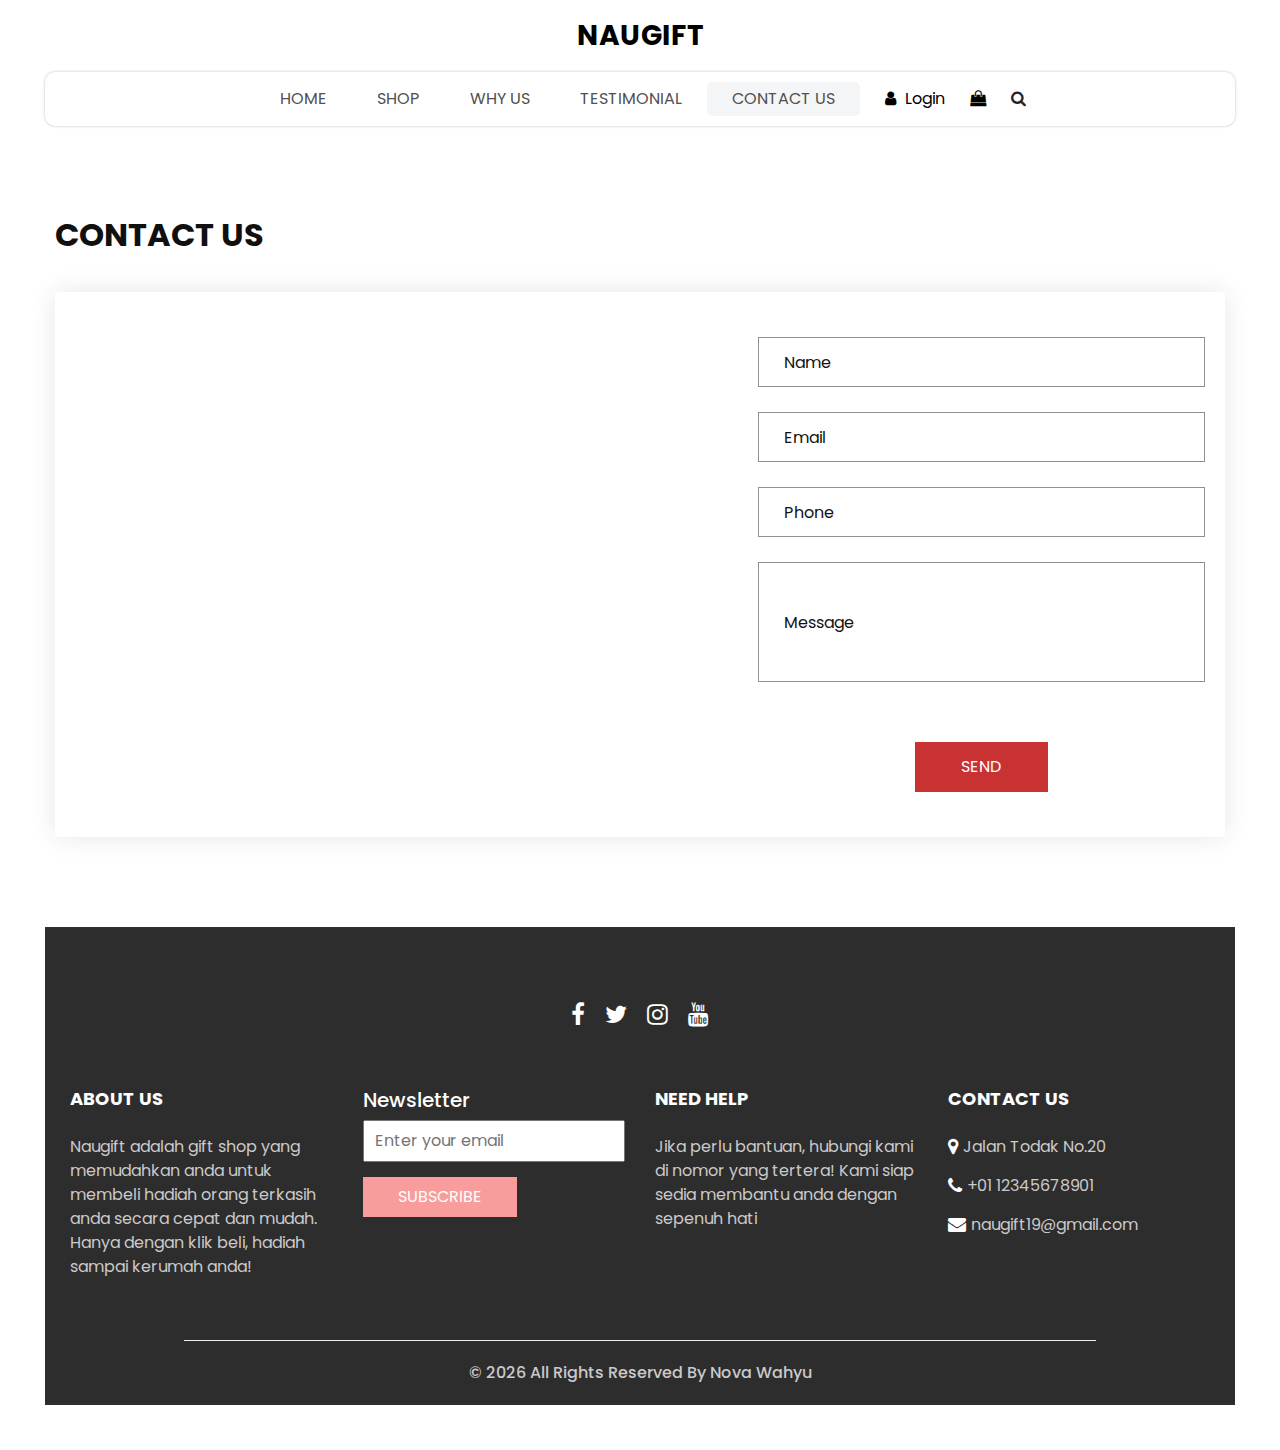
<file: contact.html>
<!DOCTYPE html>
<html>

<head>
  <!-- Basic -->
  <meta charset="utf-8" />
  <meta http-equiv="X-UA-Compatible" content="IE=edge" />
  <!-- Mobile Metas -->
  <meta name="viewport" content="width=device-width, initial-scale=1, shrink-to-fit=no" />
  <!-- Site Metas -->
  <meta name="keywords" content="" />
  <meta name="description" content="" />
  <meta name="author" content="" />
  <link rel="shortcut icon" href="images/favicon.png" type="image/x-icon">

  <title>
    Naugift
  </title>

  <!-- slider stylesheet -->
  <link rel="stylesheet" type="text/css" href="https://cdnjs.cloudflare.com/ajax/libs/OwlCarousel2/2.3.4/assets/owl.carousel.min.css" />

  <!-- bootstrap core css -->
  <link rel="stylesheet" type="text/css" href="css/bootstrap.css" />

  <!-- Custom styles for this template -->
  <link href="css/style.css" rel="stylesheet" />
  <!-- responsive style -->
  <link href="css/responsive.css" rel="stylesheet" />
</head>

<body>
  <div class="hero_area">
    <!-- header section strats -->
    <header class="header_section">
      <nav class="navbar navbar-expand-lg custom_nav-container ">
        <a class="navbar-brand" href="index.html">
          <span>
            Naugift
          </span>
        </a>
        <button class="navbar-toggler" type="button" data-toggle="collapse" data-target="#navbarSupportedContent" aria-controls="navbarSupportedContent" aria-expanded="false" aria-label="Toggle navigation">
          <span class=""></span>
        </button>

        <div class="collapse navbar-collapse innerpage_navbar" id="navbarSupportedContent">
          <ul class="navbar-nav  ">
            <li class="nav-item ">
              <a class="nav-link" href="index.html">Home <span class="sr-only">(current)</span></a>
            </li>
            <li class="nav-item">
              <a class="nav-link" href="shop.html">
                Shop
              </a>
            </li>
            <li class="nav-item">
              <a class="nav-link" href="why.html">
                Why Us
              </a>
            </li>
            <li class="nav-item">
              <a class="nav-link" href="testimonial.html">
                Testimonial
              </a>
            </li>
            <li class="nav-item active">
              <a class="nav-link" href="contact.html">Contact Us</a>
            </li>
          </ul>
          <div class="user_option">
            <a href="">
              <i class="fa fa-user" aria-hidden="true"></i>
              <span>
                Login
              </span>
            </a>
            <a href="">
              <i class="fa fa-shopping-bag" aria-hidden="true"></i>
            </a>
            <form class="form-inline ">
              <button class="btn nav_search-btn" type="submit">
                <i class="fa fa-search" aria-hidden="true"></i>
              </button>
            </form>
          </div>
        </div>
      </nav>
    </header>
    <!-- end header section -->

  </div>
  <!-- end hero area -->

  <!-- contact section -->

  <section class="contact_section layout_padding">
    <div class="container px-0">
      <div class="heading_container ">
        <h2 class="">
          Contact Us
        </h2>
      </div>
    </div>
    <div class="container container-bg">
      <div class="row">
        <div class="col-lg-7 col-md-6 px-0">
          <div class="map_container">
            <div class="map-responsive">
              <iframe src="https://www.google.com/maps/embed?pb=!1m18!1m12!1m3!1d3989.6659370894317!2d101.42490727405459!3d0.5007616637185097!2m3!1f0!2f0!3f0!3m2!1i1024!2i768!4f13.1!3m3!1m2!1s0x31d5a94945261dd7%3A0x15c78e1a99927b15!2sJl.%20Todak%20No.20%2C%20Tengkerang%20Bar.%2C%20Kec.%20Marpoyan%20Damai%2C%20Kota%20Pekanbaru%2C%20Riau%2028124!5e0!3m2!1sid!2sid!4v1697554183881!5m2!1sid!2sid" width="600" height="450" style="border:0;" allowfullscreen="" loading="lazy" referrerpolicy="no-referrer-when-downgrade"></iframe>
            </div>
          </div>
        </div>
        <div class="col-md-6 col-lg-5 px-0">
          <form action="#">
            <div>
              <input type="text" placeholder="Name" />
            </div>
            <div>
              <input type="email" placeholder="Email" />
            </div>
            <div>
              <input type="text" placeholder="Phone" />
            </div>
            <div>
              <input type="text" class="message-box" placeholder="Message" />
            </div>
            <div class="d-flex ">
              <button>
                SEND
              </button>
            </div>
          </form>
        </div>
      </div>
    </div>
  </section>

  <!-- end contact section -->

  <!-- info section -->

  <section class="info_section  layout_padding2-top">
    <div class="social_container">
      <div class="social_box">
        <a href="">
          <i class="fa fa-facebook" aria-hidden="true"></i>
        </a>
        <a href="">
          <i class="fa fa-twitter" aria-hidden="true"></i>
        </a>
        <a href="">
          <i class="fa fa-instagram" aria-hidden="true"></i>
        </a>
        <a href="">
          <i class="fa fa-youtube" aria-hidden="true"></i>
        </a>
      </div>
    </div>
    <div class="info_container ">
      <div class="container">
        <div class="row">
          <div class="col-md-6 col-lg-3">
            <h6>
              ABOUT US
            </h6>
            <p>
              Naugift adalah gift shop yang memudahkan anda untuk membeli hadiah orang terkasih anda secara cepat dan mudah. Hanya dengan klik beli, hadiah sampai kerumah anda!
            </p>
          </div>
          <div class="col-md-6 col-lg-3">
            <div class="info_form ">
              <h5>
                Newsletter
              </h5>
              <form action="#">
                <input type="email" placeholder="Enter your email">
                <button>
                  Subscribe
                </button>
              </form>
            </div>
          </div>
          <div class="col-md-6 col-lg-3">
            <h6>
              NEED HELP
            </h6>
            <p>
              Jika perlu bantuan, hubungi kami di nomor yang tertera! Kami siap sedia membantu anda dengan sepenuh hati
            </p>
          </div>
          <div class="col-md-6 col-lg-3">
            <h6>
              CONTACT US
            </h6>
            <div class="info_link-box">
              <a href="">
                <i class="fa fa-map-marker" aria-hidden="true"></i>
                <span> Jalan Todak No.20 </span>
              </a>
              <a href="">
                <i class="fa fa-phone" aria-hidden="true"></i>
                <span>+01 12345678901</span>
              </a>
              <a href="">
                <i class="fa fa-envelope" aria-hidden="true"></i>
                <span> naugift19@gmail.com</span>
              </a>
            </div>
          </div>
        </div>
      </div>
    </div>
    <!-- footer section -->
    <footer class=" footer_section">
      <div class="container">
        <p>
          &copy; <span id="displayYear"></span> All Rights Reserved By
          <a href="https://html.design/">Nova Wahyu</a>
        </p>
      </div>
    </footer>
    <!-- footer section -->

  </section>

  <!-- end info section -->


  <script src="js/jquery-3.4.1.min.js"></script>
  <script src="js/bootstrap.js"></script>
  <script src="https://cdnjs.cloudflare.com/ajax/libs/OwlCarousel2/2.3.4/owl.carousel.min.js">
  </script>
  <script src="js/custom.js"></script>

</body>

</html>
</file>
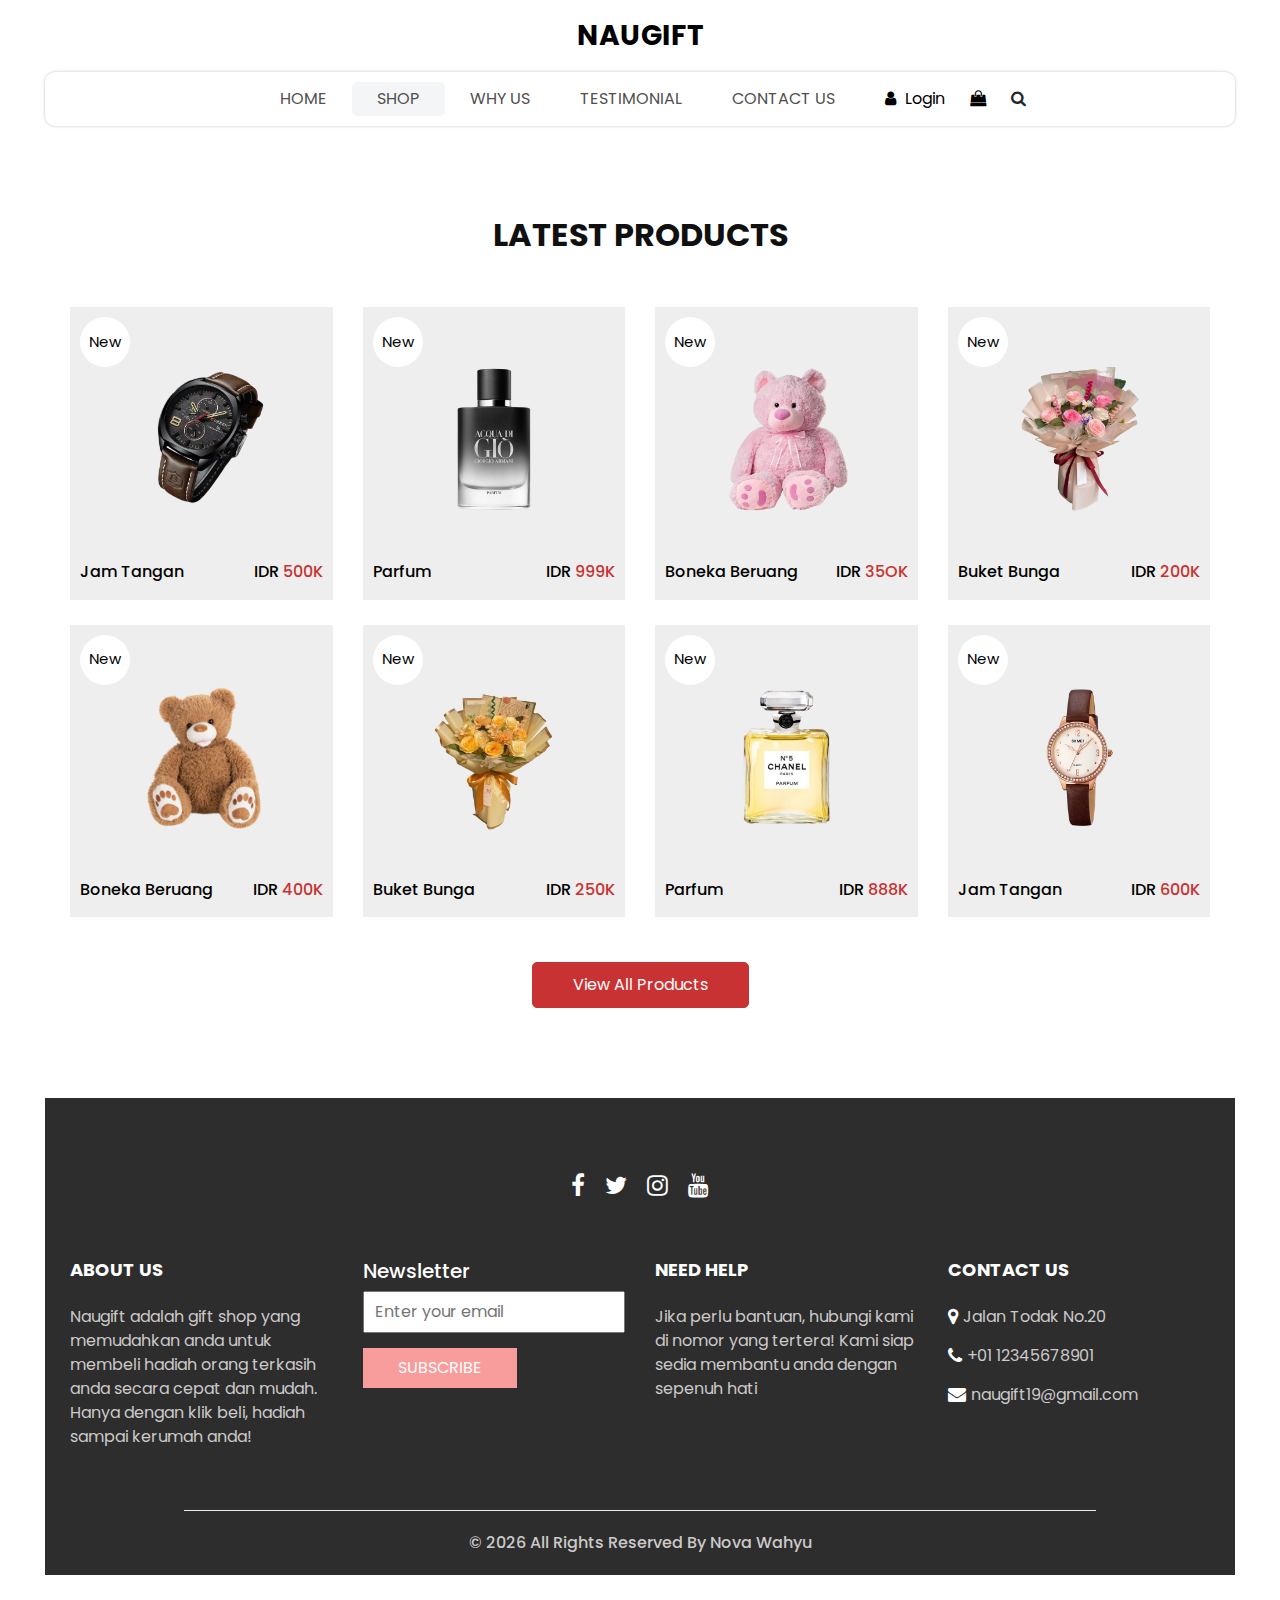
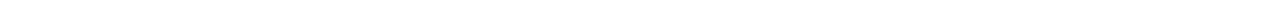
<file: shop.html>
<!DOCTYPE html>
<html>

<head>
  <!-- Basic -->
  <meta charset="utf-8" />
  <meta http-equiv="X-UA-Compatible" content="IE=edge" />
  <!-- Mobile Metas -->
  <meta name="viewport" content="width=device-width, initial-scale=1, shrink-to-fit=no" />
  <!-- Site Metas -->
  <meta name="keywords" content="" />
  <meta name="description" content="" />
  <meta name="author" content="" />
  <link rel="shortcut icon" href="images/favicon.png" type="image/x-icon">

  <title>
    Naugift
  </title>

  <!-- slider stylesheet -->
  <link rel="stylesheet" type="text/css" href="https://cdnjs.cloudflare.com/ajax/libs/OwlCarousel2/2.3.4/assets/owl.carousel.min.css" />

  <!-- bootstrap core css -->
  <link rel="stylesheet" type="text/css" href="css/bootstrap.css" />

  <!-- Custom styles for this template -->
  <link href="css/style.css" rel="stylesheet" />
  <!-- responsive style -->
  <link href="css/responsive.css" rel="stylesheet" />
</head>

<body>
  <div class="hero_area">
    <!-- header section strats -->
    <header class="header_section">
      <nav class="navbar navbar-expand-lg custom_nav-container ">
        <a class="navbar-brand" href="index.html">
          <span>
            Naugift
          </span>
        </a>
        <button class="navbar-toggler" type="button" data-toggle="collapse" data-target="#navbarSupportedContent" aria-controls="navbarSupportedContent" aria-expanded="false" aria-label="Toggle navigation">
          <span class=""></span>
        </button>

        <div class="collapse navbar-collapse innerpage_navbar" id="navbarSupportedContent">
          <ul class="navbar-nav  ">
            <li class="nav-item ">
              <a class="nav-link" href="index.html">Home <span class="sr-only">(current)</span></a>
            </li>
            <li class="nav-item active">
              <a class="nav-link" href="shop.html">
                Shop
              </a>
            </li>
            <li class="nav-item">
              <a class="nav-link" href="why.html">
                Why Us
              </a>
            </li>
            <li class="nav-item">
              <a class="nav-link" href="testimonial.html">
                Testimonial
              </a>
            </li>
            <li class="nav-item">
              <a class="nav-link" href="contact.html">Contact Us</a>
            </li>
          </ul>
          <div class="user_option">
            <a href="">
              <i class="fa fa-user" aria-hidden="true"></i>
              <span>
                Login
              </span>
            </a>
            <a href="">
              <i class="fa fa-shopping-bag" aria-hidden="true"></i>
            </a>
            <form class="form-inline ">
              <button class="btn nav_search-btn" type="submit">
                <i class="fa fa-search" aria-hidden="true"></i>
              </button>
            </form>
          </div>
        </div>
      </nav>
    </header>
    <!-- end header section -->

  </div>
  <!-- end hero area -->

  <!-- shop section -->

  <section class="shop_section layout_padding">
    <div class="container">
      <div class="heading_container heading_center">
        <h2>
          Latest Products
        </h2>
      </div>
      <div class="row">
        <div class="col-sm-6 col-md-4 col-lg-3">
          <div class="box">
            <a href="">
              <div class="img-box">
                <img src="images/JM-removebg-preview.png" alt="">
              </div>
              <div class="detail-box">
                <h6>
                  Jam Tangan
                </h6>
                <h6>
                  IDR
                  <span>
                    500K
                  </span>
                </h6>
              </div>
              <div class="new">
                <span>
                  New
                </span>
              </div>
            </a>
          </div>
        </div>
        <div class="col-sm-6 col-md-4 col-lg-3">
          <div class="box">
            <a href="">
              <div class="img-box">
                <img src="images/parfume-removebg-preview.png" alt="">
              </div>
              <div class="detail-box">
                <h6>
                  Parfum
                </h6>
                <h6>
                  IDR
                  <span>
                    999K
                  </span>
                </h6>
              </div>
              <div class="new">
                <span>
                  New
                </span>
              </div>
            </a>
          </div>
        </div>
        <div class="col-sm-6 col-md-4 col-lg-3">
          <div class="box">
            <a href="">
              <div class="img-box">
                <img src="images/boneka2-removebg-preview.png" alt="">
              </div>
              <div class="detail-box">
                <h6>
                  Boneka Beruang
                </h6>
                <h6>
                  IDR
                  <span>
                    35OK
                  </span>
                </h6>
              </div>
              <div class="new">
                <span>
                  New
                </span>
              </div>
            </a>
          </div>
        </div>
        <div class="col-sm-6 col-md-4 col-lg-3">
          <div class="box">
            <a href="">
              <div class="img-box">
                <img src="images/bunga5.png" alt="">
              </div>
              <div class="detail-box">
                <h6>
                  Buket Bunga
                </h6>
                <h6>
                  IDR
                  <span>
                    200K
                  </span>
                </h6>
              </div>
              <div class="new">
                <span>
                  New
                </span>
              </div>
            </a>
          </div>
        </div>
        <div class="col-sm-6 col-md-4 col-lg-3">
          <div class="box">
            <a href="">
              <div class="img-box">
                <img src="images/boneka-removebg-preview.png" alt="">
              </div>
              <div class="detail-box">
                <h6>
                  Boneka Beruang
                </h6>
                <h6>
                  IDR
                  <span>
                    400K
                  </span>
                </h6>
              </div>
              <div class="new">
                <span>
                  New
                </span>
              </div>
            </a>
          </div>
        </div>
        <div class="col-sm-6 col-md-4 col-lg-3">
          <div class="box">
            <a href="">
              <div class="img-box">
                <img src="images/flower.png" alt="">
              </div>
              <div class="detail-box">
                <h6>
                  Buket Bunga
                </h6>
                <h6>
                  IDR
                  <span>
                    250K
                  </span>
                </h6>
              </div>
              <div class="new">
                <span>
                  New
                </span>
              </div>
            </a>
          </div>
        </div>
        <div class="col-sm-6 col-md-4 col-lg-3">
          <div class="box">
            <a href="">
              <div class="img-box">
                <img src="images/po-removebg-preview.png" alt="">
              </div>
              <div class="detail-box">
                <h6>
                  Parfum
                </h6>
                <h6>
                  IDR
                  <span>
                    888K
                  </span>
                </h6>
              </div>
              <div class="new">
                <span>
                  New
                </span>
              </div>
            </a>
          </div>
        </div>
        <div class="col-sm-6 col-md-4 col-lg-3">
          <div class="box">
            <a href="">
              <div class="img-box">
                <img src="images/jamt-removebg-preview.png" alt="">
              </div>
              <div class="detail-box">
                <h6>
                  Jam Tangan
                </h6>
                <h6>
                  IDR
                  <span>
                    600K
                  </span>
                </h6>
              </div>
              <div class="new">
                <span>
                  New
                </span>
              </div>
            </a>
          </div>
        </div>
      </div>
      <div class="btn-box">
        <a href="">
          View All Products
        </a>
      </div>
    </div>
  </section>

  <!-- end shop section -->

  <!-- info section -->

  <section class="info_section  layout_padding2-top">
    <div class="social_container">
      <div class="social_box">
        <a href="">
          <i class="fa fa-facebook" aria-hidden="true"></i>
        </a>
        <a href="">
          <i class="fa fa-twitter" aria-hidden="true"></i>
        </a>
        <a href="">
          <i class="fa fa-instagram" aria-hidden="true"></i>
        </a>
        <a href="">
          <i class="fa fa-youtube" aria-hidden="true"></i>
        </a>
      </div>
    </div>
    <div class="info_container ">
      <div class="container">
        <div class="row">
          <div class="col-md-6 col-lg-3">
            <h6>
              ABOUT US
            </h6>
            <p>
              Naugift adalah gift shop yang memudahkan anda untuk membeli hadiah orang terkasih anda secara cepat dan mudah. Hanya dengan klik beli, hadiah sampai kerumah anda!
            </p>
          </div>
          <div class="col-md-6 col-lg-3">
            <div class="info_form ">
              <h5>
                Newsletter
              </h5>
              <form action="#">
                <input type="email" placeholder="Enter your email">
                <button>
                  Subscribe
                </button>
              </form>
            </div>
          </div>
          <div class="col-md-6 col-lg-3">
            <h6>
              NEED HELP
            </h6>
            <p>
              Jika perlu bantuan, hubungi kami di nomor yang tertera! Kami siap sedia membantu anda dengan sepenuh hati
            </p>
          </div>
          <div class="col-md-6 col-lg-3">
            <h6>
              CONTACT US
            </h6>
            <div class="info_link-box">
              <a href="">
                <i class="fa fa-map-marker" aria-hidden="true"></i>
                <span> Jalan Todak No.20 </span>
              </a>
              <a href="">
                <i class="fa fa-phone" aria-hidden="true"></i>
                <span>+01 12345678901</span>
              </a>
              <a href="">
                <i class="fa fa-envelope" aria-hidden="true"></i>
                <span> naugift19@gmail.com</span>
              </a>
            </div>
          </div>
        </div>
      </div>
    </div>
    <!-- footer section -->
    <footer class=" footer_section">
      <div class="container">
        <p>
          &copy; <span id="displayYear"></span> All Rights Reserved By
          <a href="https://html.design/">Nova Wahyu</a>
        </p>
      </div>
    </footer>
    <!-- footer section -->

  </section>

  <!-- end info section -->


  <script src="js/jquery-3.4.1.min.js"></script>
  <script src="js/bootstrap.js"></script>
  <script src="https://cdnjs.cloudflare.com/ajax/libs/OwlCarousel2/2.3.4/owl.carousel.min.js">
  </script>
  <script src="js/custom.js"></script>

</body>

</html>
</file>
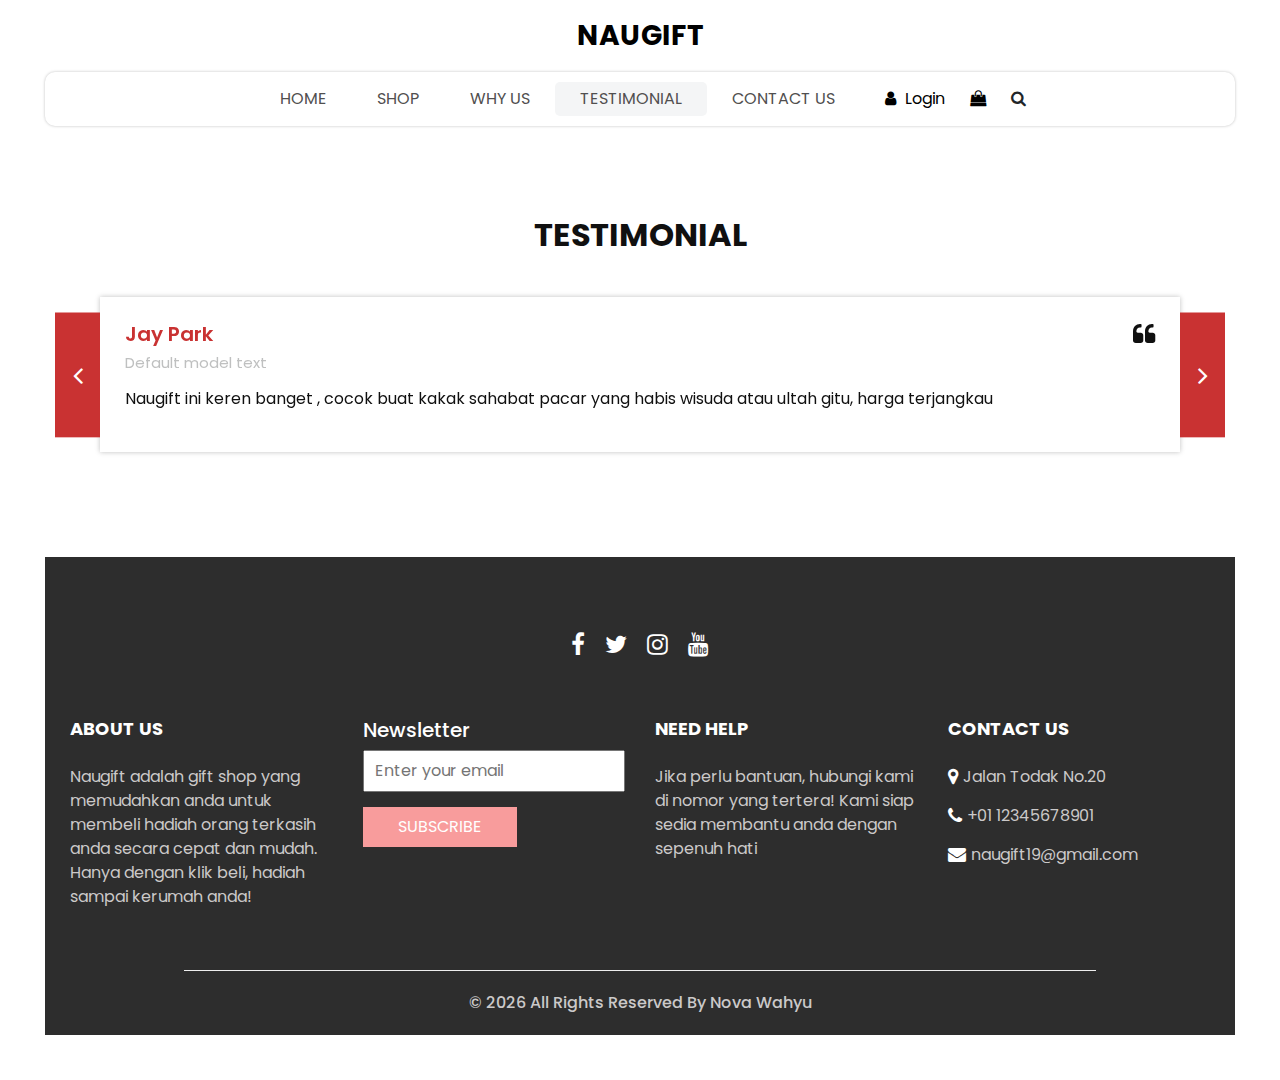
<file: testimonial.html>
<!DOCTYPE html>
<html>

<head>
  <!-- Basic -->
  <meta charset="utf-8" />
  <meta http-equiv="X-UA-Compatible" content="IE=edge" />
  <!-- Mobile Metas -->
  <meta name="viewport" content="width=device-width, initial-scale=1, shrink-to-fit=no" />
  <!-- Site Metas -->
  <meta name="keywords" content="" />
  <meta name="description" content="" />
  <meta name="author" content="" />
  <link rel="shortcut icon" href="images/favicon.png" type="image/x-icon">

  <title>
    Naugift
  </title>

  <!-- slider stylesheet -->
  <link rel="stylesheet" type="text/css" href="https://cdnjs.cloudflare.com/ajax/libs/OwlCarousel2/2.3.4/assets/owl.carousel.min.css" />

  <!-- bootstrap core css -->
  <link rel="stylesheet" type="text/css" href="css/bootstrap.css" />

  <!-- Custom styles for this template -->
  <link href="css/style.css" rel="stylesheet" />
  <!-- responsive style -->
  <link href="css/responsive.css" rel="stylesheet" />
</head>

<body>
  <div class="hero_area">
    <!-- header section strats -->
    <header class="header_section">
      <nav class="navbar navbar-expand-lg custom_nav-container ">
        <a class="navbar-brand" href="index.html">
          <span>
            Naugift
          </span>
        </a>
        <button class="navbar-toggler" type="button" data-toggle="collapse" data-target="#navbarSupportedContent" aria-controls="navbarSupportedContent" aria-expanded="false" aria-label="Toggle navigation">
          <span class=""></span>
        </button>

        <div class="collapse navbar-collapse innerpage_navbar" id="navbarSupportedContent">
          <ul class="navbar-nav  ">
            <li class="nav-item ">
              <a class="nav-link" href="index.html">Home <span class="sr-only">(current)</span></a>
            </li>
            <li class="nav-item">
              <a class="nav-link" href="shop.html">
                Shop
              </a>
            </li>
            <li class="nav-item">
              <a class="nav-link" href="why.html">
                Why Us
              </a>
            </li>
            <li class="nav-item active">
              <a class="nav-link" href="testimonial.html">
                Testimonial
              </a>
            </li>
            <li class="nav-item">
              <a class="nav-link" href="contact.html">Contact Us</a>
            </li>
          </ul>
          <div class="user_option">
            <a href="">
              <i class="fa fa-user" aria-hidden="true"></i>
              <span>
                Login
              </span>
            </a>
            <a href="">
              <i class="fa fa-shopping-bag" aria-hidden="true"></i>
            </a>
            <form class="form-inline ">
              <button class="btn nav_search-btn" type="submit">
                <i class="fa fa-search" aria-hidden="true"></i>
              </button>
            </form>
          </div>
        </div>
      </nav>
    </header>
    <!-- end header section -->

  </div>
  <!-- end hero area -->

  <!-- client section -->
  <section class="client_section layout_padding">
    <div class="container">
      <div class="heading_container heading_center">
        <h2>
          Testimonial
        </h2>
      </div>
    </div>
    <div class="container px-0">
      <div id="customCarousel2" class="carousel  carousel-fade" data-ride="carousel">
        <div class="carousel-inner">
          <div class="carousel-item active">
            <div class="box">
              <div class="client_info">
                <div class="client_name">
                  <h5>
                    Jay Park
                  </h5>
                  <h6>
                    Default model text
                  </h6>
                </div>
                <i class="fa fa-quote-left" aria-hidden="true"></i>
              </div>
              <p>
                Naugift ini keren banget , cocok buat kakak sahabat pacar yang habis wisuda atau ultah gitu, harga terjangkau
              </p>
            </div>
          </div>
          <div class="carousel-item">
            <div class="box">
              <div class="client_info">
                <div class="client_name">
                  <h5>
                    Septiana Srinandini
                  </h5>
                  <h6>
                    Default model text
                  </h6>
                </div>
                <i class="fa fa-quote-left" aria-hidden="true"></i>
              </div>
              <p>
                Kereen, recommended bgt deh pokoknya buat yg mau cari hadiah, banyak pilihannya disini, Naugift mantaap!!
              </p>
            </div>
          </div>
          <div class="carousel-item">
            <div class="box">
              <div class="client_info">
                <div class="client_name">
                  <h5>
                    Sean Kim
                  </h5>
                  <h6>
                    Default model text
                  </h6>
                </div>
                <i class="fa fa-quote-left" aria-hidden="true"></i>
              </div>
              <p>
                Naugift tempat paling tepat buat cari hadiah untuk sahabat,, produknya menarik dan lucu-lucu
              </p>
            </div>
          </div>
        </div>
        <div class="carousel_btn-box">
          <a class="carousel-control-prev" href="#customCarousel2" role="button" data-slide="prev">
            <i class="fa fa-angle-left" aria-hidden="true"></i>
            <span class="sr-only">Previous</span>
          </a>
          <a class="carousel-control-next" href="#customCarousel2" role="button" data-slide="next">
            <i class="fa fa-angle-right" aria-hidden="true"></i>
            <span class="sr-only">Next</span>
          </a>
        </div>
      </div>
    </div>
  </section>
  <!-- end client section -->

  <!-- info section -->

  <section class="info_section  layout_padding2-top">
    <div class="social_container">
      <div class="social_box">
        <a href="">
          <i class="fa fa-facebook" aria-hidden="true"></i>
        </a>
        <a href="">
          <i class="fa fa-twitter" aria-hidden="true"></i>
        </a>
        <a href="">
          <i class="fa fa-instagram" aria-hidden="true"></i>
        </a>
        <a href="">
          <i class="fa fa-youtube" aria-hidden="true"></i>
        </a>
      </div>
    </div>
    <div class="info_container ">
      <div class="container">
        <div class="row">
          <div class="col-md-6 col-lg-3">
            <h6>
              ABOUT US
            </h6>
            <p>
              Naugift adalah gift shop yang memudahkan anda untuk membeli hadiah orang terkasih anda secara cepat dan mudah. Hanya dengan klik beli, hadiah sampai kerumah anda!
            </p>
          </div>
          <div class="col-md-6 col-lg-3">
            <div class="info_form ">
              <h5>
                Newsletter
              </h5>
              <form action="#">
                <input type="email" placeholder="Enter your email">
                <button>
                  Subscribe
                </button>
              </form>
            </div>
          </div>
          <div class="col-md-6 col-lg-3">
            <h6>
              NEED HELP
            </h6>
            <p>
              Jika perlu bantuan, hubungi kami di nomor yang tertera! Kami siap sedia membantu anda dengan sepenuh hati
            </p>
          </div>
          <div class="col-md-6 col-lg-3">
            <h6>
              CONTACT US
            </h6>
            <div class="info_link-box">
              <a href="">
                <i class="fa fa-map-marker" aria-hidden="true"></i>
                <span> Jalan Todak No.20 </span>
              </a>
              <a href="">
                <i class="fa fa-phone" aria-hidden="true"></i>
                <span>+01 12345678901</span>
              </a>
              <a href="">
                <i class="fa fa-envelope" aria-hidden="true"></i>
                <span> naugift19@gmail.com</span>
              </a>
            </div>
          </div>
        </div>
      </div>
    </div>
    <!-- footer section -->
    <footer class=" footer_section">
      <div class="container">
        <p>
          &copy; <span id="displayYear"></span> All Rights Reserved By
          <a href="https://html.design/">Nova Wahyu</a>
        </p>
      </div>
    </footer>
    <!-- footer section -->

  </section>

  <!-- end info section -->


  <script src="js/jquery-3.4.1.min.js"></script>
  <script src="js/bootstrap.js"></script>
  <script src="https://cdnjs.cloudflare.com/ajax/libs/OwlCarousel2/2.3.4/owl.carousel.min.js">
  </script>
  <script src="js/custom.js"></script>

</body>

</html>
</file>
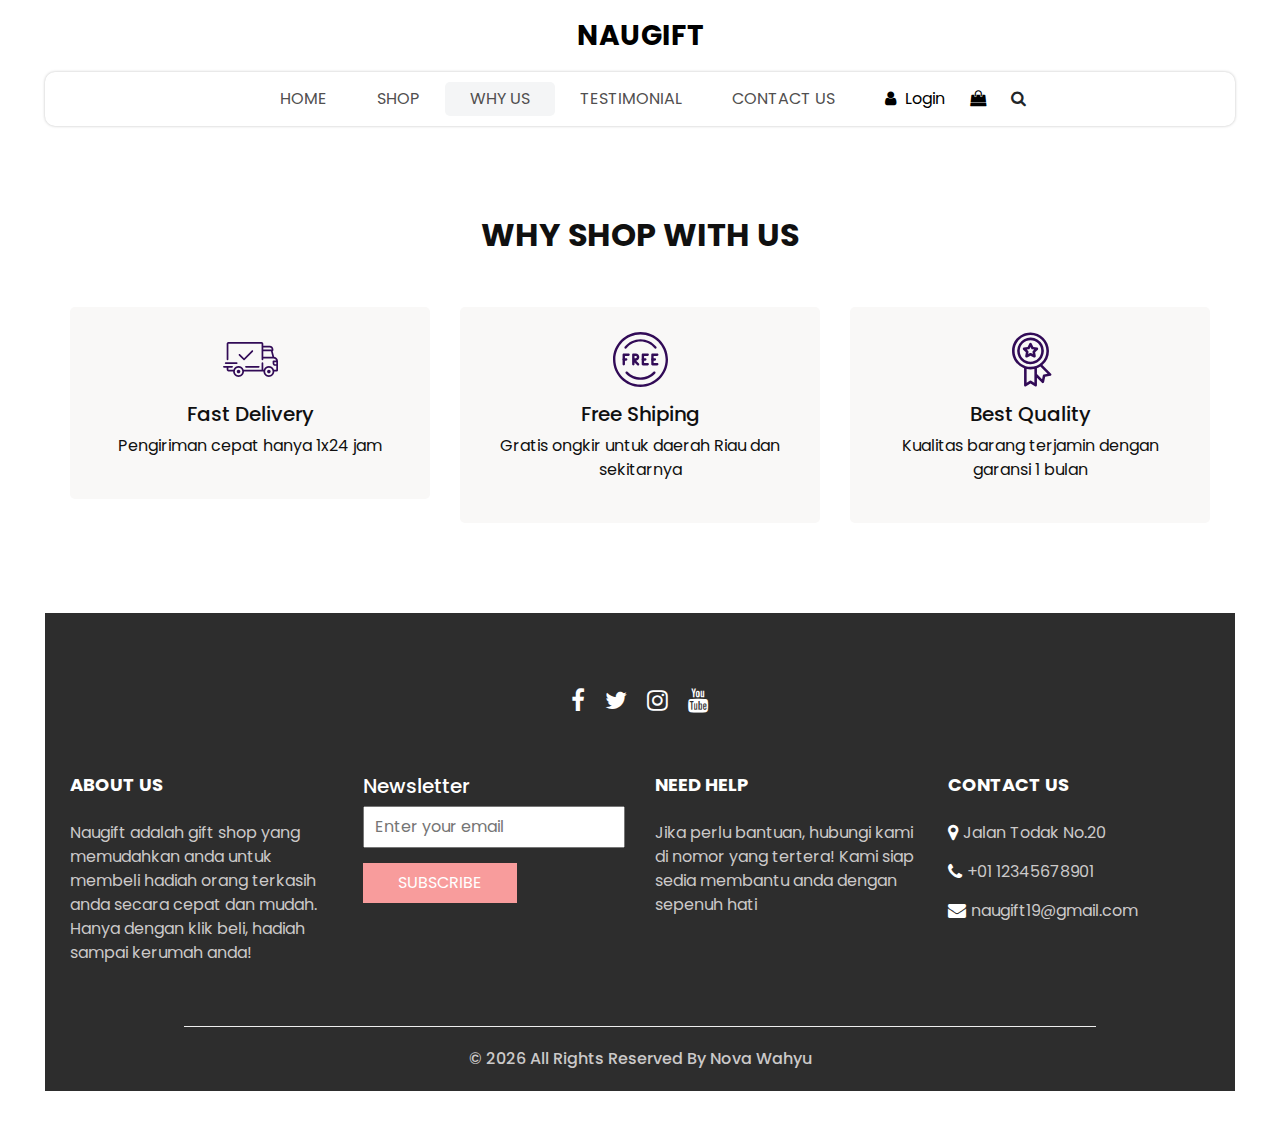
<file: why.html>
<!DOCTYPE html>
<html>

<head>
  <!-- Basic -->
  <meta charset="utf-8" />
  <meta http-equiv="X-UA-Compatible" content="IE=edge" />
  <!-- Mobile Metas -->
  <meta name="viewport" content="width=device-width, initial-scale=1, shrink-to-fit=no" />
  <!-- Site Metas -->
  <meta name="keywords" content="" />
  <meta name="description" content="" />
  <meta name="author" content="" />
  <link rel="shortcut icon" href="images/favicon.png" type="image/x-icon">

  <title>
    Naugift
  </title>

  <!-- slider stylesheet -->
  <link rel="stylesheet" type="text/css" href="https://cdnjs.cloudflare.com/ajax/libs/OwlCarousel2/2.3.4/assets/owl.carousel.min.css" />

  <!-- bootstrap core css -->
  <link rel="stylesheet" type="text/css" href="css/bootstrap.css" />

  <!-- Custom styles for this template -->
  <link href="css/style.css" rel="stylesheet" />
  <!-- responsive style -->
  <link href="css/responsive.css" rel="stylesheet" />
</head>

<body>
  <div class="hero_area">
    <!-- header section strats -->
    <header class="header_section">
      <nav class="navbar navbar-expand-lg custom_nav-container ">
        <a class="navbar-brand" href="index.html">
          <span>
            Naugift
          </span>
        </a>
        <button class="navbar-toggler" type="button" data-toggle="collapse" data-target="#navbarSupportedContent" aria-controls="navbarSupportedContent" aria-expanded="false" aria-label="Toggle navigation">
          <span class=""></span>
        </button>

        <div class="collapse navbar-collapse innerpage_navbar" id="navbarSupportedContent">
          <ul class="navbar-nav  ">
            <li class="nav-item ">
              <a class="nav-link" href="index.html">Home <span class="sr-only">(current)</span></a>
            </li>
            <li class="nav-item">
              <a class="nav-link" href="shop.html">
                Shop
              </a>
            </li>
            <li class="nav-item active">
              <a class="nav-link" href="why.html">
                Why Us
              </a>
            </li>
            <li class="nav-item">
              <a class="nav-link" href="testimonial.html">
                Testimonial
              </a>
            </li>
            <li class="nav-item">
              <a class="nav-link" href="contact.html">Contact Us</a>
            </li>
          </ul>
          <div class="user_option">
            <a href="">
              <i class="fa fa-user" aria-hidden="true"></i>
              <span>
                Login
              </span>
            </a>
            <a href="">
              <i class="fa fa-shopping-bag" aria-hidden="true"></i>
            </a>
            <form class="form-inline ">
              <button class="btn nav_search-btn" type="submit">
                <i class="fa fa-search" aria-hidden="true"></i>
              </button>
            </form>
          </div>
        </div>
      </nav>
    </header>
    <!-- end header section -->

  </div>
  <!-- end hero area -->

  <!-- why section -->

  <section class="why_section layout_padding">
    <div class="container">
      <div class="heading_container heading_center">
        <h2>
          Why Shop With Us
        </h2>
      </div>
      <div class="row">
        <div class="col-md-4">
          <div class="box ">
            <div class="img-box">
              <svg version="1.1" id="Layer_1" xmlns="http://www.w3.org/2000/svg" xmlns:xlink="http://www.w3.org/1999/xlink" x="0px" y="0px" viewBox="0 0 512 512" style="enable-background:new 0 0 512 512;" xml:space="preserve">
                <g>
                  <g>
                    <path d="M476.158,231.363l-13.259-53.035c3.625-0.77,6.345-3.986,6.345-7.839v-8.551c0-18.566-15.105-33.67-33.67-33.67h-60.392
                 V110.63c0-9.136-7.432-16.568-16.568-16.568H50.772c-9.136,0-16.568,7.432-16.568,16.568V256c0,4.427,3.589,8.017,8.017,8.017
                 c4.427,0,8.017-3.589,8.017-8.017V110.63c0-0.295,0.239-0.534,0.534-0.534h307.841c0.295,0,0.534,0.239,0.534,0.534v145.372
                 c0,4.427,3.589,8.017,8.017,8.017c4.427,0,8.017-3.589,8.017-8.017v-9.088h94.569c0.008,0,0.014,0.002,0.021,0.002
                 c0.008,0,0.015-0.001,0.022-0.001c11.637,0.008,21.518,7.646,24.912,18.171h-24.928c-4.427,0-8.017,3.589-8.017,8.017v17.102
                 c0,13.851,11.268,25.119,25.119,25.119h9.086v35.273h-20.962c-6.886-19.883-25.787-34.205-47.982-34.205
                 s-41.097,14.322-47.982,34.205h-3.86v-60.393c0-4.427-3.589-8.017-8.017-8.017c-4.427,0-8.017,3.589-8.017,8.017v60.391H192.817
                 c-6.886-19.883-25.787-34.205-47.982-34.205s-41.097,14.322-47.982,34.205H50.772c-0.295,0-0.534-0.239-0.534-0.534v-17.637
                 h34.739c4.427,0,8.017-3.589,8.017-8.017s-3.589-8.017-8.017-8.017H8.017c-4.427,0-8.017,3.589-8.017,8.017
                 s3.589,8.017,8.017,8.017h26.188v17.637c0,9.136,7.432,16.568,16.568,16.568h43.304c-0.002,0.178-0.014,0.355-0.014,0.534
                 c0,27.996,22.777,50.772,50.772,50.772s50.772-22.776,50.772-50.772c0-0.18-0.012-0.356-0.014-0.534h180.67
                 c-0.002,0.178-0.014,0.355-0.014,0.534c0,27.996,22.777,50.772,50.772,50.772c27.995,0,50.772-22.776,50.772-50.772
                 c0-0.18-0.012-0.356-0.014-0.534h26.203c4.427,0,8.017-3.589,8.017-8.017v-85.511C512,251.989,496.423,234.448,476.158,231.363z
                  M375.182,144.301h60.392c9.725,0,17.637,7.912,17.637,17.637v0.534h-78.029V144.301z M375.182,230.881v-52.376h71.235
                 l13.094,52.376H375.182z M144.835,401.904c-19.155,0-34.739-15.583-34.739-34.739s15.584-34.739,34.739-34.739
                 c19.155,0,34.739,15.583,34.739,34.739S163.99,401.904,144.835,401.904z M427.023,401.904c-19.155,0-34.739-15.583-34.739-34.739
                 s15.584-34.739,34.739-34.739c19.155,0,34.739,15.583,34.739,34.739S446.178,401.904,427.023,401.904z M495.967,299.29h-9.086
                 c-5.01,0-9.086-4.076-9.086-9.086v-9.086h18.171V299.29z" />
                  </g>
                </g>
                <g>
                  <g>
                    <path d="M144.835,350.597c-9.136,0-16.568,7.432-16.568,16.568c0,9.136,7.432,16.568,16.568,16.568
                 c9.136,0,16.568-7.432,16.568-16.568C161.403,358.029,153.971,350.597,144.835,350.597z" />
                  </g>
                </g>
                <g>
                  <g>
                    <path d="M427.023,350.597c-9.136,0-16.568,7.432-16.568,16.568c0,9.136,7.432,16.568,16.568,16.568
                 c9.136,0,16.568-7.432,16.568-16.568C443.591,358.029,436.159,350.597,427.023,350.597z" />
                  </g>
                </g>
                <g>
                  <g>
                    <path d="M332.96,316.393H213.244c-4.427,0-8.017,3.589-8.017,8.017s3.589,8.017,8.017,8.017H332.96
                 c4.427,0,8.017-3.589,8.017-8.017S337.388,316.393,332.96,316.393z" />
                  </g>
                </g>
                <g>
                  <g>
                    <path d="M127.733,282.188H25.119c-4.427,0-8.017,3.589-8.017,8.017s3.589,8.017,8.017,8.017h102.614
                 c4.427,0,8.017-3.589,8.017-8.017S132.16,282.188,127.733,282.188z" />
                  </g>
                </g>
                <g>
                  <g>
                    <path d="M278.771,173.37c-3.13-3.13-8.207-3.13-11.337,0.001l-71.292,71.291l-37.087-37.087c-3.131-3.131-8.207-3.131-11.337,0
                 c-3.131,3.131-3.131,8.206,0,11.337l42.756,42.756c1.565,1.566,3.617,2.348,5.668,2.348s4.104-0.782,5.668-2.348l76.96-76.96
                 C281.901,181.576,281.901,176.501,278.771,173.37z" />
                  </g>
                </g>
                <g>
                </g>
                <g>
                </g>
                <g>
                </g>
                <g>
                </g>
                <g>
                </g>
                <g>
                </g>
                <g>
                </g>
                <g>
                </g>
                <g>
                </g>
                <g>
                </g>
                <g>
                </g>
                <g>
                </g>
                <g>
                </g>
                <g>
                </g>
                <g>
                </g>
              </svg>
            </div>
            <div class="detail-box">
              <h5>
                Fast Delivery
              </h5>
              <p>
                Pengiriman cepat hanya 1x24 jam 
              </p>
            </div>
          </div>
        </div>
        <div class="col-md-4">
          <div class="box ">
            <div class="img-box">
              <svg version="1.1" id="Capa_1" xmlns="http://www.w3.org/2000/svg" xmlns:xlink="http://www.w3.org/1999/xlink" x="0px" y="0px" viewBox="0 0 490.667 490.667" style="enable-background:new 0 0 490.667 490.667;" xml:space="preserve">
                <g>
                  <g>
                    <path d="M138.667,192H96c-5.888,0-10.667,4.779-10.667,10.667V288c0,5.888,4.779,10.667,10.667,10.667s10.667-4.779,10.667-10.667
                 v-74.667h32c5.888,0,10.667-4.779,10.667-10.667S144.555,192,138.667,192z" />
                  </g>
                </g>
                <g>
                  <g>
                    <path d="M117.333,234.667H96c-5.888,0-10.667,4.779-10.667,10.667S90.112,256,96,256h21.333c5.888,0,10.667-4.779,10.667-10.667
                 S123.221,234.667,117.333,234.667z" />
                  </g>
                </g>
                <g>
                  <g>
                    <path d="M245.333,0C110.059,0,0,110.059,0,245.333s110.059,245.333,245.333,245.333s245.333-110.059,245.333-245.333
                 S380.608,0,245.333,0z M245.333,469.333c-123.52,0-224-100.48-224-224s100.48-224,224-224s224,100.48,224,224
                 S368.853,469.333,245.333,469.333z" />
                  </g>
                </g>
                <g>
                  <g>
                    <path d="M386.752,131.989C352.085,88.789,300.544,64,245.333,64s-106.752,24.789-141.419,67.989
                 c-3.691,4.587-2.965,11.307,1.643,14.997c4.587,3.691,11.307,2.965,14.976-1.643c30.613-38.144,76.096-60.011,124.8-60.011
                 s94.187,21.867,124.779,60.011c2.112,2.624,5.205,3.989,8.32,3.989c2.368,0,4.715-0.768,6.677-2.347
                 C389.717,143.296,390.443,136.576,386.752,131.989z" />
                  </g>
                </g>
                <g>
                  <g>
                    <path d="M376.405,354.923c-4.224-4.032-11.008-3.861-15.061,0.405c-30.613,32.235-71.808,50.005-116.011,50.005
                 s-85.397-17.771-115.989-50.005c-4.032-4.309-10.816-4.437-15.061-0.405c-4.309,4.053-4.459,10.816-0.405,15.083
                 c34.667,36.544,81.344,56.661,131.456,56.661s96.789-20.117,131.477-56.661C380.864,365.739,380.693,358.976,376.405,354.923z" />
                  </g>
                </g>
                <g>
                  <g>
                    <path d="M206.805,255.723c15.701-2.027,27.861-15.488,27.861-31.723c0-17.643-14.357-32-32-32h-21.333
                 c-5.888,0-10.667,4.779-10.667,10.667v42.581c0,0.043,0,0.107,0,0.149V288c0,5.888,4.779,10.667,10.667,10.667
                 S192,293.888,192,288v-16.917l24.448,24.469c2.091,2.069,4.821,3.115,7.552,3.115c2.731,0,5.461-1.045,7.531-3.136
                 c4.16-4.16,4.16-10.923,0-15.083L206.805,255.723z M192,234.667v-21.333h10.667c5.867,0,10.667,4.779,10.667,10.667
                 s-4.8,10.667-10.667,10.667H192z" />
                  </g>
                </g>
                <g>
                  <g>
                    <path d="M309.333,277.333h-32v-64h32c5.888,0,10.667-4.779,10.667-10.667S315.221,192,309.333,192h-42.667
                 c-5.888,0-10.667,4.779-10.667,10.667V288c0,5.888,4.779,10.667,10.667,10.667h42.667c5.888,0,10.667-4.779,10.667-10.667
                 S315.221,277.333,309.333,277.333z" />
                  </g>
                </g>
                <g>
                  <g>
                    <path d="M288,234.667h-21.333c-5.888,0-10.667,4.779-10.667,10.667S260.779,256,266.667,256H288
                 c5.888,0,10.667-4.779,10.667-10.667S293.888,234.667,288,234.667z" />
                  </g>
                </g>
                <g>
                  <g>
                    <path d="M394.667,277.333h-32v-64h32c5.888,0,10.667-4.779,10.667-10.667S400.555,192,394.667,192H352
                 c-5.888,0-10.667,4.779-10.667,10.667V288c0,5.888,4.779,10.667,10.667,10.667h42.667c5.888,0,10.667-4.779,10.667-10.667
                 S400.555,277.333,394.667,277.333z" />
                  </g>
                </g>
                <g>
                  <g>
                    <path d="M373.333,234.667H352c-5.888,0-10.667,4.779-10.667,10.667S346.112,256,352,256h21.333
                 c5.888,0,10.667-4.779,10.667-10.667S379.221,234.667,373.333,234.667z" />
                  </g>
                </g>
                <g>
                </g>
                <g>
                </g>
                <g>
                </g>
                <g>
                </g>
                <g>
                </g>
                <g>
                </g>
                <g>
                </g>
                <g>
                </g>
                <g>
                </g>
                <g>
                </g>
                <g>
                </g>
                <g>
                </g>
                <g>
                </g>
                <g>
                </g>
                <g>
                </g>
              </svg>
            </div>
            <div class="detail-box">
              <h5>
                Free Shiping
              </h5>
              <p>
                Gratis ongkir untuk daerah Riau dan sekitarnya
              </p>
            </div>
          </div>
        </div>
        <div class="col-md-4">
          <div class="box ">
            <div class="img-box">
              <svg id="_30_Premium" height="512" viewBox="0 0 512 512" width="512" xmlns="http://www.w3.org/2000/svg" data-name="30_Premium">
                <g id="filled">
                  <path d="m252.92 300h3.08a124.245 124.245 0 1 0 -4.49-.09c.075.009.15.023.226.03.394.039.789.06 1.184.06zm-96.92-124a100 100 0 1 1 100 100 100.113 100.113 0 0 1 -100-100z" />
                  <path d="m447.445 387.635-80.4-80.4a171.682 171.682 0 0 0 60.955-131.235c0-94.841-77.159-172-172-172s-172 77.159-172 172c0 73.747 46.657 136.794 112 161.2v158.8c-.3 9.289 11.094 15.384 18.656 9.984l41.344-27.562 41.344 27.562c7.574 5.4 18.949-.7 18.656-9.984v-70.109l46.6 46.594c6.395 6.789 18.712 3.025 20.253-6.132l9.74-48.724 48.725-9.742c9.163-1.531 12.904-13.893 6.127-20.252zm-339.445-211.635c0-81.607 66.393-148 148-148s148 66.393 148 148-66.393 148-148 148-148-66.393-148-148zm154.656 278.016a12 12 0 0 0 -13.312 0l-29.344 19.562v-129.378a172.338 172.338 0 0 0 72 0v129.38zm117.381-58.353a12 12 0 0 0 -9.415 9.415l-6.913 34.58-47.709-47.709v-54.749a171.469 171.469 0 0 0 31.467-15.6l67.151 67.152z" />
                  <path d="m287.62 236.985c8.349 4.694 19.251-3.212 17.367-12.618l-5.841-35.145 25.384-25c7.049-6.5 2.89-19.3-6.634-20.415l-35.23-5.306-15.933-31.867c-4.009-8.713-17.457-8.711-21.466 0l-15.933 31.866-35.23 5.306c-9.526 1.119-13.681 13.911-6.634 20.415l25.384 25-5.841 35.145c-1.879 9.406 9 17.31 17.367 12.618l31.62-16.414zm-53-32.359 2.928-17.615a12 12 0 0 0 -3.417-10.516l-12.721-12.531 17.658-2.66a12 12 0 0 0 8.947-6.5l7.985-15.971 7.985 15.972a12 12 0 0 0 8.947 6.5l17.658 2.66-12.723 12.535a12 12 0 0 0 -3.417 10.516l2.928 17.615-15.849-8.231a12 12 0 0 0 -11.058 0z" />
                </g>
              </svg>
            </div>
            <div class="detail-box">
              <h5>
                Best Quality
              </h5>
              <p>
                Kualitas barang terjamin dengan garansi 1 bulan
              </p>
            </div>
          </div>
        </div>
      </div>
    </div>
  </section>

  <!-- end why section -->

  <!-- info section -->

  <section class="info_section  layout_padding2-top">
    <div class="social_container">
      <div class="social_box">
        <a href="">
          <i class="fa fa-facebook" aria-hidden="true"></i>
        </a>
        <a href="">
          <i class="fa fa-twitter" aria-hidden="true"></i>
        </a>
        <a href="">
          <i class="fa fa-instagram" aria-hidden="true"></i>
        </a>
        <a href="">
          <i class="fa fa-youtube" aria-hidden="true"></i>
        </a>
      </div>
    </div>
    <div class="info_container ">
      <div class="container">
        <div class="row">
          <div class="col-md-6 col-lg-3">
            <h6>
              ABOUT US
            </h6>
            <p>
              Naugift adalah gift shop yang memudahkan anda untuk membeli hadiah orang terkasih anda secara cepat dan mudah. Hanya dengan klik beli, hadiah sampai kerumah anda!
            </p>
          </div>
          <div class="col-md-6 col-lg-3">
            <div class="info_form ">
              <h5>
                Newsletter
              </h5>
              <form action="#">
                <input type="email" placeholder="Enter your email">
                <button>
                  Subscribe
                </button>
              </form>
            </div>
          </div>
          <div class="col-md-6 col-lg-3">
            <h6>
              NEED HELP
            </h6>
            <p>
              Jika perlu bantuan, hubungi kami di nomor yang tertera! Kami siap sedia membantu anda dengan sepenuh hati
            </p>
            </p>
          </div>
          <div class="col-md-6 col-lg-3">
            <h6>
              CONTACT US
            </h6>
            <div class="info_link-box">
              <a href="">
                <i class="fa fa-map-marker" aria-hidden="true"></i>
                <span> Jalan Todak No.20 </span>
              </a>
              <a href="">
                <i class="fa fa-phone" aria-hidden="true"></i>
                <span>+01 12345678901</span>
              </a>
              <a href="">
                <i class="fa fa-envelope" aria-hidden="true"></i>
                <span> naugift19@gmail.com</span>
              </a>
            </div>
          </div>
        </div>
      </div>
    </div>
    <!-- footer section -->
    <footer class=" footer_section">
      <div class="container">
        <p>
          &copy; <span id="displayYear"></span> All Rights Reserved By
          <a href="https://html.design/">Nova Wahyu</a>
        </p>
      </div>
    </footer>
    <!-- footer section -->

  </section>

  <!-- end info section -->


  <script src="js/jquery-3.4.1.min.js"></script>
  <script src="js/bootstrap.js"></script>
  <script src="https://cdnjs.cloudflare.com/ajax/libs/OwlCarousel2/2.3.4/owl.carousel.min.js">
  </script>
  <script src="js/custom.js"></script>

</body>

</html>
</file>
<file: css/responsive.css>
@media (max-width: 1120px) {
    .saving_section .detail-box {
        padding: 0;
    }
}

@media (max-width: 992px) {
    .user_option {
        justify-content: center;
        margin-left: 0;
        margin-top: 10px;

    }

    .custom_nav-container {
        flex-direction: row;
    }

    .custom_nav-container .navbar-nav {
        align-items: center;
    }

    #navbarSupportedContent .navbar-nav .nav-link {
        margin: 5px 0;
    }

    .slider_section .detail-box {
        padding-left: 0;
    }

    .slider_section .detail-box h1 {
        font-size: 3rem;
    }

    .slider_section .img-box {
        padding: 0;
    }

    .saving_section .row {
        flex-direction: column-reverse;
    }

    .saving_section .detail-box {

        margin-bottom: 30px;
    }

    .client_section .box {
        margin: 15px 25px;
    }

    .client_section .carousel_btn-box {
        display: flex;
        justify-content: center;
        margin-top: 45px;
    }

    .client_section .carousel-control-prev,
    .client_section .carousel-control-next {
        position: unset;
        margin: 0 2.5px;
        width: 45px;
        height: 45px;
    }
}

@media (max-width: 768px) {
    .hero_area {
        padding: 0 25px;
    }

    .slider_section .img-box {
        margin-bottom: 45px;
    }

    .saving_section,
    .gift_section {
        padding-left: 25px;
        padding-right: 25px;
    }

    .gift_section .box {
        padding: 45px 0;
    }

    .gift_section .img-box {
        padding: 0 15px;
        margin-bottom: 45px;
    }

    .info_section .row>div {
        text-align: center;
        display: flex;
        flex-direction: column;
        align-items: center;

    }

    .info_section {
        margin: 0 25px 25px;
    }


}

@media (max-width: 576px) {
    .contact_section {
        padding-left: 25px;
        padding-right: 25px;
    }
}

@media (max-width: 480px) {

    .saving_section .detail-box,
    .gift_section .detail-box {
        padding: 0 5px;
    }
}

@media (max-width: 420px) {}

@media (max-width: 376px) {}

@media (min-width: 1200px) {
    .container {
        max-width: 1170px;
    }
}
</file>
<file: css/style.css>
@import url("https://fonts.googleapis.com/css2?family=Poppins:wght@300;400;500;600;700&display=swap");
@import url("font-awesome.min.css");
body {
  font-family: "poppins", sans-serif;
  color: #101010;
  background-color: #ffffff;
}

.layout_padding {
  padding-top: 90px;
  padding-bottom: 90px;
}

.layout_padding2 {
  padding-top: 45px;
  padding-bottom: 45px;
}

.layout_padding2-top {
  padding-top: 45px;
}

.layout_padding2-bottom {
  padding-bottom: 45px;
}

.layout_padding-top {
  padding-top: 90px;
}

.layout_padding-bottom {
  padding-bottom: 90px;
}

.heading_container {
  display: -webkit-box;
  display: -ms-flexbox;
  display: flex;
  -webkit-box-orient: vertical;
  -webkit-box-direction: normal;
      -ms-flex-direction: column;
          flex-direction: column;
}

.heading_container h2 {
  text-transform: uppercase;
  font-weight: bold;
}

.heading_container h2 span {
  color: #f89cab;
}

.heading_container.heading_center {
  -webkit-box-align: center;
      -ms-flex-align: center;
          align-items: center;
  text-align: center;
}

/*header section*/
.hero_area {
  padding: 0 45px;
}

.hero_area.sub_pages {
  height: auto;
}

#navbarSupportedContent {
  width: 100%;
  background-color: #f9ece6;
  -webkit-box-pack: center;
      -ms-flex-pack: center;
          justify-content: center;
  padding: 10px 0;
  border-radius: 15px 15px 0 0;
}

#navbarSupportedContent.innerpage_navbar {
  background-color: white;
  border-radius: 10px;
  -webkit-box-shadow: 0 0 3px 0 rgba(0, 0, 0, 0.25);
          box-shadow: 0 0 3px 0 rgba(0, 0, 0, 0.25);
}

#navbarSupportedContent.innerpage_navbar .nav-item.active .nav-link {
  background-color: #f4f5f6;
}

#navbarSupportedContent .navbar-nav .nav-link {
  padding: 5px 25px;
  color: #514f4f;
  text-align: center;
  text-transform: uppercase;
  border-radius: 5px;
}

#navbarSupportedContent .nav-item.active .nav-link {
  background-color: #ffffff;
}

a,
a:hover,
a:focus {
  text-decoration: none;
}

a:hover,
a:focus {
  color: initial;
}

.btn,
.btn:focus {
  outline: none !important;
  -webkit-box-shadow: none;
          box-shadow: none;
}

.navbar-brand {
  margin: 15px 0;
  padding: 0;
}

.navbar-brand span {
  font-size: 28px;
  font-weight: bold;
  color: #000000;
  text-transform: uppercase;
  margin: 0;
  padding: 0;
}

.custom_nav-container .nav_search-btn {
  padding: 0;
  border: none;
}

.custom_nav-container {
  z-index: 99999;
  padding: 0;
  -webkit-box-orient: vertical;
  -webkit-box-direction: normal;
      -ms-flex-direction: column;
          flex-direction: column;
  -webkit-box-align: center;
      -ms-flex-align: center;
          align-items: center;
}

.custom_nav-container .navbar-toggler {
  outline: none;
}

.custom_nav-container .navbar-toggler {
  outline: none;
}

.custom_nav-container .navbar-toggler {
  padding: 0;
  width: 37px;
  height: 42px;
  -webkit-transition: all .3s;
  transition: all .3s;
}

.custom_nav-container .navbar-toggler span {
  display: block;
  width: 35px;
  height: 4px;
  background-color: #000000;
  margin: 7px 0;
  -webkit-transition: all 0.3s;
  transition: all 0.3s;
  position: relative;
  border-radius: 5px;
  -webkit-transition: all .3s;
  transition: all .3s;
}

.custom_nav-container .navbar-toggler span::before, .custom_nav-container .navbar-toggler span::after {
  content: "";
  position: absolute;
  left: 0;
  height: 100%;
  width: 100%;
  background-color: #000000;
  top: -10px;
  border-radius: 5px;
  -webkit-transition: all .3s;
  transition: all .3s;
}

.custom_nav-container .navbar-toggler span::after {
  top: 10px;
}

.custom_nav-container .navbar-toggler[aria-expanded="true"] {
  -webkit-transform: rotate(360deg);
          transform: rotate(360deg);
}

.custom_nav-container .navbar-toggler[aria-expanded="true"] span {
  -webkit-transform: rotate(45deg);
          transform: rotate(45deg);
}

.custom_nav-container .navbar-toggler[aria-expanded="true"] span::before, .custom_nav-container .navbar-toggler[aria-expanded="true"] span::after {
  -webkit-transform: rotate(90deg);
          transform: rotate(90deg);
  top: 0;
}

.user_option {
  display: -webkit-box;
  display: -ms-flexbox;
  display: flex;
  -webkit-box-align: center;
      -ms-flex-align: center;
          align-items: center;
  margin-left: 25px;
}

.user_option a {
  margin-right: 25px;
  color: #000000;
}

.user_option a span {
  margin-left: 5px;
}

/*end header section*/
.slider_section .slider_container {
  color: #fefefe;
  background-color: #000000;
  background-color: #ff6a6a;
  padding: 25px;
  border-radius: 0 0 15px 15px;
}

.slider_section .row {
  -webkit-box-align: center;
      -ms-flex-align: center;
          align-items: center;
}

.slider_section .img-box {
  display: -webkit-box;
  display: -ms-flexbox;
  display: flex;
  -webkit-box-pack: center;
      -ms-flex-pack: center;
          justify-content: center;
  padding: 45px;
}

.slider_section .img-box img {
  width: 275px;
}

.slider_section .detail-box {
  padding-left: 45px;
  margin: 45px 0;
}

.slider_section .detail-box h1 {
  font-weight: bold;
  font-size: 3.5rem;
  margin-bottom: 10px;
}

.slider_section .detail-box a {
  display: inline-block;
  padding: 10px 40px;
  background-color: #c93232;
  color: #ffffff;
  border: 1px solid #c93232;
  border-radius: 5px;
  -webkit-transition: all .3s;
  transition: all .3s;
  margin-top: 25px;
  text-transform: uppercase;
}

.slider_section .detail-box a:hover {
  background-color: transparent;
  color: #c93232;
}

.slider_section .carousel_btn-box {
  display: -webkit-box;
  display: -ms-flexbox;
  display: flex;
  background-color: #ffffff;
  -webkit-box-align: center;
      -ms-flex-align: center;
          align-items: center;
  position: absolute;
  bottom: -25px;
  left: 5%;
  padding: 7px 10px;
  border-radius: 5px 5px 0 0;
}

.slider_section .carousel_btn-box img {
  margin: 0 10px;
}

.slider_section .carousel_btn-box .carousel-control-prev,
.slider_section .carousel_btn-box .carousel-control-next {
  position: unset;
  height: 25px;
  width: 25px;
  background-repeat: no-repeat;
  opacity: 1;
  background-position: center;
  color: #000000;
  font-size: 14px;
}

.shop_section .heading_container {
  margin-bottom: 20px;
}

.shop_section .box {
  background-color: #eeeeee;
  position: relative;
  padding: 10px;
  margin-top: 25px;
}

.shop_section .box a {
  color: #000000;
}

.shop_section .box .img-box {
  display: -webkit-box;
  display: -ms-flexbox;
  display: flex;
  -webkit-box-pack: center;
      -ms-flex-pack: center;
          justify-content: center;
  -webkit-box-align: center;
      -ms-flex-align: center;
          align-items: center;
  padding: 15px 30px;
  height: 245px;
}

.shop_section .box .img-box img {
  max-width: 100%;
  max-height: 145px;
}

.shop_section .box .detail-box {
  display: -webkit-box;
  display: -ms-flexbox;
  display: flex;
  -webkit-box-pack: justify;
      -ms-flex-pack: justify;
          justify-content: space-between;
}

.shop_section .box .detail-box h6 span {
  color: #c93232;
}

.shop_section .box .new {
  width: 50px;
  height: 50px;
  position: absolute;
  top: 10px;
  left: 10px;
  background-color: #ffffff;
  display: -webkit-box;
  display: -ms-flexbox;
  display: flex;
  -webkit-box-pack: center;
      -ms-flex-pack: center;
          justify-content: center;
  -webkit-box-align: center;
      -ms-flex-align: center;
          align-items: center;
  border-radius: 100%;
  font-size: 15px;
}

.shop_section .btn-box {
  display: -webkit-box;
  display: -ms-flexbox;
  display: flex;
  -webkit-box-pack: center;
      -ms-flex-pack: center;
          justify-content: center;
  margin-top: 45px;
}

.shop_section .btn-box a {
  display: inline-block;
  padding: 10px 40px;
  background-color: #c93232;
  color: #ffffff;
  border: 1px solid #c93232;
  border-radius: 5px;
  -webkit-transition: all .3s;
  transition: all .3s;
}

.shop_section .btn-box a:hover {
  background-color: transparent;
  color: #c93232;
}

.saving_section {
  padding-left: 45px;
  padding-right: 45px;
}

.saving_section .box {
  padding-top: 45px;
  background-color: #7fd7eb;
  color: #ffffff;
  border-radius: 15px;
}

.saving_section .row {
  -webkit-box-align: center;
      -ms-flex-align: center;
          align-items: center;
}

.saving_section .img-box {
  padding: 15px 0 0 25px;
}

.saving_section .img-box img {
  width: 100%;
}

.saving_section .detail-box {
  padding: 0 25px;
}

.saving_section .detail-box p {
  margin-top: 5px;
}

.saving_section .detail-box .btn-box {
  display: -webkit-box;
  display: -ms-flexbox;
  display: flex;
  -ms-flex-wrap: wrap;
      flex-wrap: wrap;
  margin: 35px -5px 0;
}

.saving_section .detail-box .btn-box a {
  width: 165px;
  text-align: center;
  margin: 5px;
}

.saving_section .detail-box .btn-box .btn1 {
  display: inline-block;
  padding: 10px 0;
  background-color: #109dbd;
  color: #ffffff;
  border: 1px solid #109dbd;
  border-radius: 0;
  -webkit-transition: all .3s;
  transition: all .3s;
}

.saving_section .detail-box .btn-box .btn1:hover {
  background-color: transparent;
  color: #109dbd;
}

.saving_section .detail-box .btn-box .btn2 {
  display: inline-block;
  padding: 10px 0;
  background-color: #ffffff;
  color: #000000;
  border: 1px solid #ffffff;
  border-radius: 0;
  -webkit-transition: all .3s;
  transition: all .3s;
}

.saving_section .detail-box .btn-box .btn2:hover {
  background-color: transparent;
  color: #ffffff;
}

.why_section .box {
  text-align: center;
  margin-top: 45px;
  background-color: #f9f8f7;
  padding: 25px;
  border-radius: 5px;
}

.why_section .box .img-box {
  margin-bottom: 15px;
}

.why_section .box .img-box svg {
  width: 55px;
  height: auto;
  fill: #320b57;
}

.gift_section {
  padding-left: 45px;
  padding-right: 45px;
}

.gift_section .box {
  background-color: #6929a5;
  border-radius: 15px;
  color: #ffffff;
}

.gift_section .row {
  -webkit-box-align: center;
      -ms-flex-align: center;
          align-items: center;
}

.gift_section .img-box {
  padding: 60px 0 60px 25px;
}

.gift_section .img-box img {
  width: 100%;
}

.gift_section .detail-box {
  padding: 0 25px;
}

.gift_section .detail-box p {
  margin-top: 5px;
}

.gift_section .detail-box .btn-box {
  display: -webkit-box;
  display: -ms-flexbox;
  display: flex;
  -ms-flex-wrap: wrap;
      flex-wrap: wrap;
  margin: 35px -5px 0;
}

.gift_section .detail-box .btn-box a {
  width: 165px;
  text-align: center;
  margin: 5px;
}

.gift_section .detail-box .btn-box .btn1 {
  display: inline-block;
  padding: 10px 0;
  background-color: #ffffff;
  color: #000000;
  border: 1px solid #ffffff;
  border-radius: 0;
  -webkit-transition: all .3s;
  transition: all .3s;
}

.gift_section .detail-box .btn-box .btn1:hover {
  background-color: transparent;
  color: #ffffff;
}

.gift_section .detail-box .btn-box .btn2 {
  display: inline-block;
  padding: 10px 0;
  background-color: #9242dd;
  color: #ffffff;
  border: 1px solid #9242dd;
  border-radius: 0;
  -webkit-transition: all .3s;
  transition: all .3s;
}

.gift_section .detail-box .btn-box .btn2:hover {
  background-color: transparent;
  color: #9242dd;
}

.contact_section {
  position: relative;
}

.contact_section .container-bg {
  -webkit-box-shadow: 0 0 25px 0 rgba(0, 0, 0, 0.1);
          box-shadow: 0 0 25px 0 rgba(0, 0, 0, 0.1);
}

.contact_section .heading_container {
  margin-bottom: 30px;
}

.contact_section .row {
  -webkit-box-align: stretch;
      -ms-flex-align: stretch;
          align-items: stretch;
}

.contact_section form {
  padding-right: 35px;
  padding: 45px 20px;
}

.contact_section input {
  width: 100%;
  border: 1px solid #919191;
  height: 50px;
  margin-bottom: 25px;
  padding-left: 25px;
  background-color: transparent;
  outline: none;
  color: #101010;
}

.contact_section input::-webkit-input-placeholder {
  color: #131313;
}

.contact_section input:-ms-input-placeholder {
  color: #131313;
}

.contact_section input::-ms-input-placeholder {
  color: #131313;
}

.contact_section input::placeholder {
  color: #131313;
}

.contact_section input.message-box {
  height: 120px;
}

.contact_section button {
  display: inline-block;
  padding: 12px 45px;
  background-color: #c93232;
  color: #ffffff;
  border: 1px solid #c93232;
  border-radius: 0;
  -webkit-transition: all .3s;
  transition: all .3s;
  display: block;
  color: #fff;
  margin: 35px auto 0 auto;
}

.contact_section button:hover {
  background-color: transparent;
  color: #c93232;
}

.contact_section .map_container {
  height: 100%;
  min-height: 375px;
}

.contact_section .map_container .map-responsive {
  height: 100%;
}

.client_section .heading_container {
  margin-bottom: 20px;
}

.client_section .box {
  margin: 15px 45px;
  -webkit-box-shadow: 0 0 5px 0 rgba(0, 0, 0, 0.25);
          box-shadow: 0 0 5px 0 rgba(0, 0, 0, 0.25);
  padding: 25px;
}

.client_section .box .client_info {
  display: -webkit-box;
  display: -ms-flexbox;
  display: flex;
  -webkit-box-pack: justify;
      -ms-flex-pack: justify;
          justify-content: space-between;
}

.client_section .box .client_info .client_name h5 {
  font-weight: 600;
  color: #c93232;
}

.client_section .box .client_info .client_name h6 {
  margin-bottom: 0;
  color: #bfc0c0;
  font-weight: normal;
  font-size: 15px;
}

.client_section .box .client_info i {
  font-size: 24px;
}

.client_section .box p {
  margin-top: 15px;
}

.client_section .carousel-control-prev,
.client_section .carousel-control-next {
  width: 45px;
  height: 125px;
  background-color: #c93232;
  opacity: 1;
  font-size: 28px;
  font-weight: bold;
  top: 50%;
  -webkit-transform: translateY(-50%);
          transform: translateY(-50%);
}

.client_section .carousel-control-prev {
  left: 0;
}

.client_section .carousel-control-next {
  right: 0;
}

/* info section */
.info_section {
  position: relative;
  background-color: #2d2d2d;
  color: #ffffff;
  margin: 0 45px 45px;
}

.info_section .social_container {
  -webkit-box-pack: center;
      -ms-flex-pack: center;
          justify-content: center;
  margin-top: 25px;
  margin-bottom: 30px;
}

.info_section .social_container .social_box {
  display: -webkit-box;
  display: -ms-flexbox;
  display: flex;
  -webkit-box-align: center;
      -ms-flex-align: center;
          align-items: center;
  -webkit-box-pack: center;
      -ms-flex-pack: center;
          justify-content: center;
}

.info_section .social_container .social_box a {
  margin: 0 10px;
  color: #ffffff;
  font-size: 24px;
}

.info_section .info_form form input {
  outline: none;
  width: 100%;
  padding: 7px 10px;
}

.info_section .info_form form button {
  padding: 8px 35px;
  outline: none;
  border: none;
  color: #ffffff;
  background: #f89c9c;
  margin-top: 15px;
  text-transform: uppercase;
}

.info_section .row > div {
  margin-top: 25px;
}

.info_section a {
  text-transform: none;
}

.info_section h6 {
  font-weight: bold;
  text-transform: uppercase;
  font-size: 18px;
  margin-bottom: 25px;
}

.info_section p {
  color: #cbc9c9;
}

.info_section .info_link-box a {
  display: -webkit-box;
  display: -ms-flexbox;
  display: flex;
  -webkit-box-align: center;
      -ms-flex-align: center;
          align-items: center;
  margin: 15px 0;
}

.info_section .info_link-box a:hover {
  color: #ffffff;
}

.info_section .info_link-box a i {
  color: #ffffff;
  margin-right: 5px;
  font-size: 18px;
}

.info_section .info_link-box a span {
  color: #cbc9c9;
}

.info_section .info_link-box a:hover span {
  color: #ffffff;
}

/* end info section */
/* footer section*/
.footer_section {
  margin-top: 45px;
  font-weight: 500;
}

.footer_section p {
  padding: 20px 0;
  margin: 0 auto;
  text-align: center;
  border-top: 1.5px solid #eeeeee;
  width: 80%;
}

.footer_section a {
  color: #cbc9c9;
}

/* end footer section*/
/*# sourceMappingURL=style.css.map */
</file>
